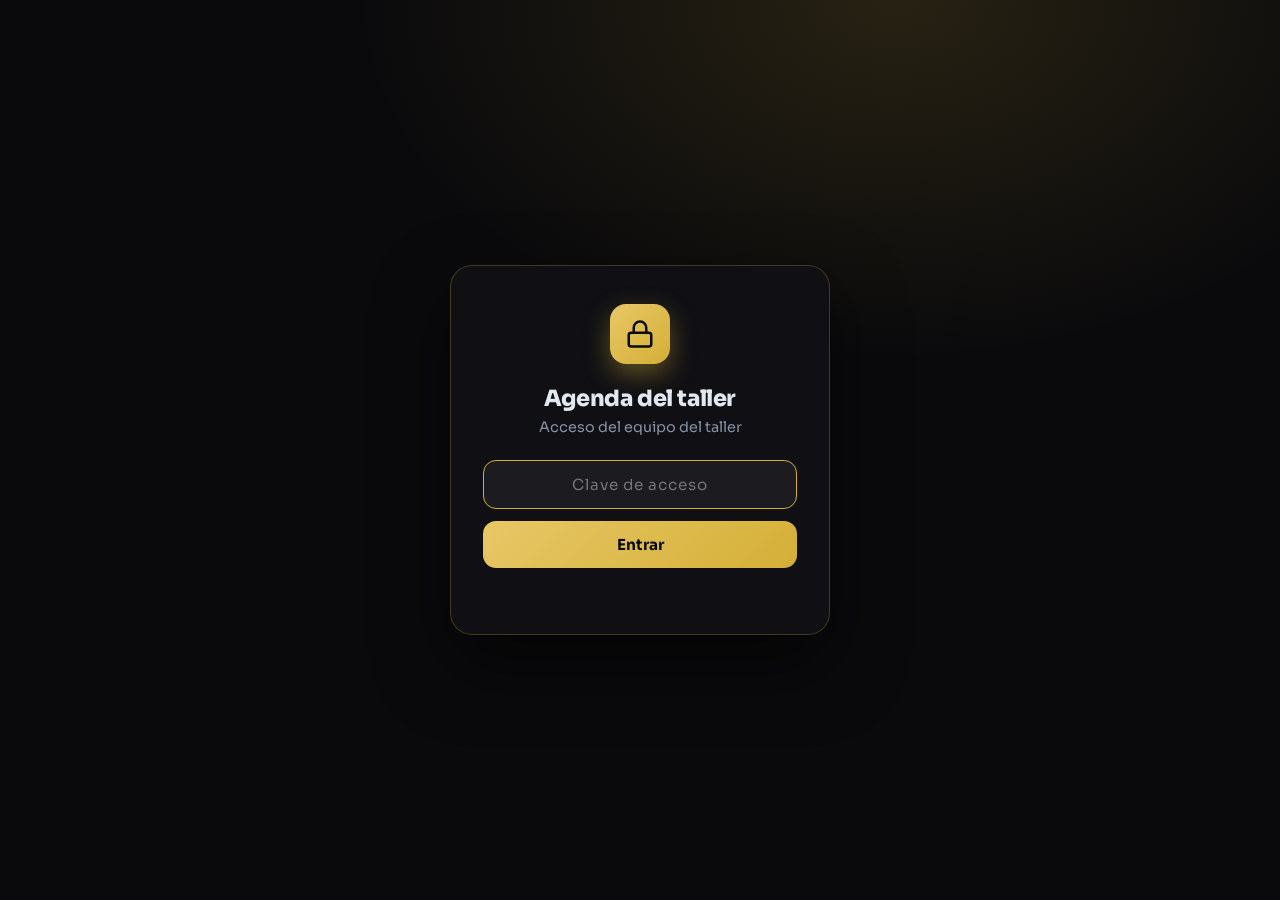
<file: agenda.html>
<!DOCTYPE html>
<html lang="es">
<head>
<meta charset="UTF-8">
<meta name="viewport" content="width=device-width,initial-scale=1">
<meta name="robots" content="noindex,nofollow">
<title>Agenda · Taller Ejemplo</title>
<link rel="preload" as="font" type="font/woff2" href="assets/fonts/sora-var-latin.woff2" crossorigin>
<style>
/* Sora auto-hospedada, la misma fuente variable que la web publica: un
   solo eje 400-800 y cero peticiones a Google Fonts. */
@font-face{font-family:'Sora';font-style:normal;font-weight:400 800;font-display:swap;src:url(assets/fonts/sora-var-latin.woff2) format('woff2');unicode-range:U+0000-00FF,U+0131,U+0152-0153,U+02BB-02BC,U+02C6,U+02DA,U+02DC,U+0304,U+0308,U+0329,U+2000-206F,U+20AC,U+2122,U+2191,U+2193,U+2212,U+2215,U+FEFF,U+FFFD}
@font-face{font-family:'Sora';font-style:normal;font-weight:400 800;font-display:swap;src:url(assets/fonts/sora-var-latin-ext.woff2) format('woff2');unicode-range:U+0100-02BA,U+02BD-02C5,U+02C7-02CC,U+02CE-02D7,U+02DD-02FF,U+0304,U+0308,U+0329,U+1D00-1DBF,U+1E00-1E9F,U+1EF2-1EFF,U+2020,U+20A0-20AB,U+20AD-20C0,U+2113,U+2C60-2C7F,U+A720-A7FF}
*{margin:0;padding:0;box-sizing:border-box}
:root{
  --primary:#d4af37;
  --primary-dark:#a8842a;
  --bg:#0a0a0c;
  --bg2:#101014;
  --panel:#151519;
  --card:#1b1b20;
  --border:rgba(148,163,184,.14);
  --border2:rgba(212,175,55,.26);
  --text:#e2e8f0;
  --muted:#8892a6;
  --muted2:#7c8aa3;
  --grad:linear-gradient(135deg,#e8c766 0%,#d4af37 100%);
  --agendada:#d4af37; --confirmada:#10b981; --completada:#94a3b8; --noshow:#ef4444; --cancelada:#475569;
}
html,body{height:100%}
body{font-family:'Sora',system-ui,-apple-system,Segoe UI,Roboto,sans-serif;background:radial-gradient(1200px 700px at 80% -10%,rgba(212,175,55,.10),transparent 60%),var(--bg);color:var(--text);-webkit-font-smoothing:antialiased;min-height:100vh}
button{font-family:inherit}

/* GATE */
#gate{position:fixed;inset:0;z-index:100;background:radial-gradient(900px 600px at 70% 0%,rgba(212,175,55,.14),transparent 60%),var(--bg);display:flex;align-items:center;justify-content:center;padding:24px}
#gate.hidden{display:none}
.gate-card{width:100%;max-width:380px;background:var(--bg2);border:1px solid var(--border2);border-radius:22px;padding:38px 32px;box-shadow:0 30px 70px rgba(0,0,0,.55);text-align:center}
.gate-ico{width:60px;height:60px;border-radius:16px;background:var(--grad);display:flex;align-items:center;justify-content:center;margin:0 auto 20px;box-shadow:0 10px 26px rgba(212,175,55,.4)}
.gate-ico svg{width:30px;height:30px;color:#0a0a0c}
.gate-card h1{font-size:1.4rem;font-weight:800;letter-spacing:-.4px;margin-bottom:6px}
.gate-card p{color:var(--muted);font-size:.9rem;margin-bottom:24px}
.gate-card input{width:100%;background:var(--card);border:1px solid var(--border2);color:var(--text);padding:14px 16px;border-radius:13px;font-size:.95rem;font-family:inherit;outline:none;margin-bottom:12px;text-align:center;letter-spacing:1px}
.gate-card input:focus{border-color:var(--primary)}
.gate-card button{width:100%;background:var(--grad);border:none;color:#0a0a0c;padding:14px;border-radius:13px;font-weight:700;font-size:.95rem;cursor:pointer;transition:opacity .2s}
.gate-card button:hover{opacity:.92}
.gate-err{color:#fca5a5;font-size:.82rem;height:18px;margin-top:10px}

/* TOPBAR */
.top{position:sticky;top:0;z-index:20;background:rgba(11,18,32,.82);backdrop-filter:blur(16px);border-bottom:1px solid var(--border2);padding:14px 26px}
.top-inner{max-width:1280px;margin:0 auto;display:flex;align-items:center;gap:20px;flex-wrap:wrap}
.brand{display:flex;align-items:center;gap:11px}
.brand .ico{width:38px;height:38px;border-radius:11px;background:var(--grad);display:flex;align-items:center;justify-content:center;box-shadow:0 8px 20px rgba(212,175,55,.38)}
.brand .ico svg{width:20px;height:20px;color:#0a0a0c}
.brand b{font-size:1.05rem;font-weight:800;letter-spacing:-.3px}
.brand span{display:block;font-size:.7rem;color:var(--muted);font-weight:600;letter-spacing:.5px;text-transform:uppercase}
.counters{display:flex;gap:10px;margin-left:auto}
.counter{background:var(--card);border:1px solid var(--border);border-radius:13px;padding:8px 16px;text-align:center;min-width:78px}
.counter b{display:block;font-size:1.25rem;font-weight:800;line-height:1;background:linear-gradient(135deg,#f0d97a,#d4af37);-webkit-background-clip:text;background-clip:text;-webkit-text-fill-color:transparent}
.counter span{font-size:.66rem;color:var(--muted);font-weight:600;text-transform:uppercase;letter-spacing:.5px}
.logout{background:rgba(148,163,184,.10);border:1px solid var(--border);color:var(--muted);padding:9px 14px;border-radius:11px;font-size:.8rem;font-weight:600;cursor:pointer;transition:all .2s}
.logout:hover{color:var(--text);border-color:var(--border2)}

/* WEEK NAV */
.weeknav{max-width:1280px;margin:0 auto;padding:20px 26px 6px;display:flex;align-items:center;justify-content:space-between;gap:14px;flex-wrap:wrap}
.weeknav .range{font-size:1.15rem;font-weight:700;letter-spacing:-.3px}
.weeknav .range small{display:block;font-size:.74rem;color:var(--muted);font-weight:500;letter-spacing:.4px;text-transform:uppercase;margin-top:2px}
.wbtns{display:flex;gap:8px}
.wbtn{background:var(--card);border:1px solid var(--border2);color:var(--text);padding:9px 15px;border-radius:11px;font-size:.85rem;font-weight:600;cursor:pointer;transition:all .18s;display:inline-flex;align-items:center;gap:6px}
.wbtn:hover{background:rgba(212,175,55,.14);border-color:var(--primary)}
.wbtn.now{background:var(--grad);border-color:transparent;color:#0a0a0c}
.wbtn svg{width:15px;height:15px}

/* CALENDAR */
.wrap{max-width:1280px;margin:0 auto;padding:16px 26px 60px}
.loading{text-align:center;color:var(--muted);padding:60px 0;font-size:.9rem}
.calhead{display:grid;grid-template-columns:64px repeat(6,1fr);gap:0;position:sticky;top:70px;z-index:10}
.dh{padding:12px 8px;text-align:center;border-bottom:1px solid var(--border2)}
.dh:first-child{border-bottom:none}
.dh b{font-size:.95rem;font-weight:700}
.dh span{display:block;font-size:.68rem;color:var(--muted);text-transform:uppercase;letter-spacing:.6px;margin-top:2px}
.dh.today b{color:#e8c766}
.dh.today{background:rgba(212,175,55,.08);border-radius:12px 12px 0 0}
.calgrid{display:grid;grid-template-columns:64px repeat(6,1fr);gap:0}
.gutter{position:relative}
.gutter .tl{position:absolute;right:8px;transform:translateY(-50%);font-size:.68rem;color:var(--muted2);font-weight:500;white-space:nowrap}
.daycol{position:relative;border-left:1px solid var(--border)}
.daycol.today{background:rgba(212,175,55,.045)}
.slotline{position:absolute;left:0;right:0;height:1px;background:var(--border)}
.slotline.hour{background:rgba(148,163,184,.18)}
.midday{position:absolute;left:0;right:0;display:flex;align-items:center;justify-content:center;font-size:.64rem;color:var(--muted2);letter-spacing:1px;text-transform:uppercase;background:repeating-linear-gradient(-45deg,rgba(148,163,184,.05),rgba(148,163,184,.05) 6px,transparent 6px,transparent 12px);border-top:1px dashed var(--border);border-bottom:1px dashed var(--border)}
.midday.gut{background:none;border:none}

/* CITA BLOCK */
.cita{position:absolute;left:4px;right:4px;border-radius:9px;padding:6px 8px;overflow:hidden;cursor:pointer;border-left:3px solid;transition:transform .12s,box-shadow .12s;z-index:2}
.cita:hover{transform:translateY(-1px);box-shadow:0 8px 20px rgba(0,0,0,.4);z-index:3}
.cita .ct{font-size:.72rem;font-weight:700;line-height:1.1}
.cita .cn{font-size:.78rem;font-weight:600;margin-top:1px;white-space:nowrap;overflow:hidden;text-overflow:ellipsis}
.cita .cs{font-size:.68rem;opacity:.85;white-space:nowrap;overflow:hidden;text-overflow:ellipsis}
.cita.cancelada{opacity:.5}
.cita.cancelada .cn{text-decoration:line-through}

/* LIST (móvil) */
.list{display:none;padding-top:6px}
.daygroup{margin-bottom:22px}
.daygroup h3{font-size:.92rem;font-weight:700;margin-bottom:10px;padding-bottom:8px;border-bottom:1px solid var(--border2)}
.daygroup h3.today{color:#e8c766}
.daygroup .empty{color:var(--muted2);font-size:.82rem;padding:4px 0}
.lrow{display:flex;align-items:center;gap:12px;background:var(--card);border:1px solid var(--border);border-left:3px solid;border-radius:12px;padding:11px 13px;margin-bottom:8px;cursor:pointer;transition:border-color .18s}
.lrow:hover{border-color:var(--border2)}
.lrow .lt{font-size:.9rem;font-weight:700;min-width:44px}
.lrow .li b{font-size:.88rem;font-weight:600;display:block}
.lrow .li span{font-size:.76rem;color:var(--muted)}
.lrow.cancelada{opacity:.55}
.lrow.cancelada b{text-decoration:line-through}

.pill{display:inline-block;font-size:.66rem;font-weight:700;padding:3px 9px;border-radius:20px;text-transform:uppercase;letter-spacing:.4px;margin-left:auto;white-space:nowrap}

/* PANEL */
.scrim{position:fixed;inset:0;background:rgba(0,0,0,.5);backdrop-filter:blur(3px);z-index:40;opacity:0;pointer-events:none;transition:opacity .25s}
.scrim.open{opacity:1;pointer-events:auto}
.panel{position:fixed;top:0;right:0;height:100%;width:380px;max-width:92vw;background:var(--bg2);border-left:1px solid var(--border2);z-index:50;transform:translateX(100%);transition:transform .28s cubic-bezier(.4,0,.2,1);display:flex;flex-direction:column;box-shadow:-20px 0 60px rgba(0,0,0,.5)}
.panel.open{transform:translateX(0)}
.panel-head{padding:20px 22px;border-bottom:1px solid var(--border);display:flex;align-items:flex-start;gap:12px}
.panel-head .ph-t{flex:1}
.panel-head h2{font-size:1.15rem;font-weight:700;letter-spacing:-.3px}
.panel-head .sub{font-size:.8rem;color:var(--muted);margin-top:3px}
.panel-close{background:rgba(148,163,184,.12);border:none;color:var(--muted);width:32px;height:32px;border-radius:50%;cursor:pointer;font-size:1.2rem;line-height:1;flex-shrink:0}
.panel-close:hover{color:var(--text)}
.panel-body{flex:1;overflow-y:auto;padding:22px}
.field{margin-bottom:16px}
.field label{display:block;font-size:.68rem;color:var(--muted2);text-transform:uppercase;letter-spacing:.6px;font-weight:600;margin-bottom:4px}
.field div{font-size:.95rem;font-weight:500}
.field a{color:#e8c766;text-decoration:none}
.acts{display:grid;grid-template-columns:1fr 1fr;gap:9px;margin-top:22px}
.act{border:1px solid var(--border2);background:var(--card);color:var(--text);padding:12px;border-radius:12px;font-size:.86rem;font-weight:600;cursor:pointer;transition:all .18s}
.act:hover{transform:translateY(-1px)}
.act.confirm:hover{background:rgba(16,185,129,.16);border-color:var(--confirmada);color:#6ee7b7}
.act.done:hover{background:rgba(148,163,184,.16);border-color:var(--completada)}
.act.noshow:hover{background:rgba(239,68,68,.14);border-color:var(--noshow);color:#fca5a5}
.act.cancel:hover{background:rgba(239,68,68,.10);border-color:var(--noshow);color:#fca5a5}
.act.resena{display:block;width:100%;margin-top:14px;text-align:center;text-decoration:none;font-family:inherit}
.act.resena:not(:disabled):hover{background:rgba(16,185,129,.16);border-color:var(--confirmada);color:#6ee7b7}
.resena-aviso{font-size:.76rem;color:var(--muted);margin-top:6px}
.resena-copiar{display:block;margin:6px auto 0;background:none;border:none;padding:2px 4px;color:var(--primary);font-size:.76rem;font-family:inherit;text-decoration:underline;cursor:pointer}
.fase-box{margin:4px 0 18px;padding:14px;border:1px solid var(--border2);border-radius:12px;background:rgba(255,255,255,.02)}
.fase-box>label{display:block;font-size:.68rem;color:var(--muted2);text-transform:uppercase;letter-spacing:.6px;font-weight:600;margin-bottom:9px}
.fase-steps{display:grid;grid-template-columns:repeat(3,1fr);gap:7px}
.fase-btn{border:1px solid var(--border2);background:var(--card);color:var(--muted);padding:10px 4px;border-radius:10px;font-size:.78rem;font-weight:600;cursor:pointer;font-family:inherit;transition:all .18s}
.fase-btn:hover{color:var(--text);border-color:var(--primary)}
.fase-btn.on{background:rgba(212,175,55,.16);border-color:var(--primary);color:#e8c766}
.fase-btn.on.fin{background:rgba(16,185,129,.16);border-color:var(--confirmada);color:#6ee7b7}
.fase-meta{font-size:.74rem;color:var(--muted);margin-top:8px}
.fase-quitar{background:none;border:none;color:var(--primary);font-size:.74rem;font-family:inherit;text-decoration:underline;cursor:pointer;padding:0;margin-left:6px}
.act.listo{display:block;width:100%;margin-top:12px;text-align:center;text-decoration:none;font-family:inherit}
.act.listo:hover{background:rgba(16,185,129,.16);border-color:var(--confirmada);color:#6ee7b7}
.fase-tag{display:inline-block;font-size:.62rem;font-weight:700;padding:1px 6px;border-radius:6px;background:rgba(212,175,55,.16);color:#e8c766;margin-left:4px;vertical-align:middle}
.fase-tag.fin{background:rgba(16,185,129,.16);color:#6ee7b7}
.act.repro{grid-column:1/3}
.act.repro:hover{background:rgba(212,175,55,.14);border-color:var(--primary);color:#e8c766}
.act:disabled{opacity:.4;cursor:default;transform:none}
.repro-box{margin-top:18px;border-top:1px solid var(--border);padding-top:18px}
.repro-box .rt{font-size:.82rem;color:var(--muted);margin-bottom:10px}
.rchips{display:flex;flex-wrap:wrap;gap:8px}
.rchip{background:rgba(212,175,55,.10);border:1px solid var(--border2);color:#e8c766;padding:9px 13px;border-radius:11px;font-size:.82rem;font-weight:600;cursor:pointer;transition:all .15s}
.rchip:hover{background:var(--primary);color:#0a0a0c;border-color:var(--primary)}
.rdate{background:var(--card);border:1px solid var(--border2);color:var(--text);padding:9px 13px;border-radius:11px;font-size:.82rem;font-family:inherit;cursor:pointer;color-scheme:dark}

/* OBSERVACIONES */
.notas-box{margin-top:20px}
.notas-box>label{display:block;font-size:.68rem;color:var(--muted2);text-transform:uppercase;letter-spacing:.6px;font-weight:600;margin-bottom:6px}
.notas-box textarea{width:100%;min-height:88px;resize:vertical;background:var(--card);border:1px solid var(--border2);color:var(--text);border-radius:12px;padding:11px 13px;font-family:inherit;font-size:.88rem;line-height:1.5;outline:none;transition:border-color .18s}
.notas-box textarea:focus{border-color:var(--primary)}
.notas-box textarea::placeholder{color:var(--muted2)}
.notas-foot{display:flex;align-items:center;justify-content:space-between;gap:12px;margin-top:9px}
.notas-count{font-size:.72rem;color:var(--muted2);font-variant-numeric:tabular-nums}
.notas-count.over{color:#fca5a5}
.btn-notas{background:var(--grad);border:none;color:#0a0a0c;padding:9px 18px;border-radius:11px;font-size:.84rem;font-weight:700;cursor:pointer;font-family:inherit;transition:opacity .2s}
.btn-notas:hover{opacity:.92}
.btn-notas:disabled{opacity:.5;cursor:default}
.note-ico{margin-left:5px;font-size:.72rem;opacity:.95;cursor:default}

/* TOAST */
#toast{position:fixed;bottom:24px;left:50%;transform:translate(-50%,20px);background:var(--panel);border:1px solid var(--border2);color:var(--text);padding:13px 22px;border-radius:13px;font-size:.88rem;font-weight:600;z-index:80;opacity:0;pointer-events:none;transition:all .25s;box-shadow:0 16px 40px rgba(0,0,0,.5)}
#toast.show{opacity:1;transform:translate(-50%,0)}
#toast.ok{border-color:var(--confirmada)}
#toast.err{border-color:var(--noshow)}

/* TABS */
.tabs{display:flex;gap:4px;background:var(--card);border:1px solid var(--border);border-radius:12px;padding:4px}
.tab{background:none;border:none;color:var(--muted);padding:8px 16px;border-radius:9px;font-size:.86rem;font-weight:600;cursor:pointer;transition:all .18s}
.tab:hover{color:var(--text)}
.tab.active{background:var(--grad);color:#0a0a0c}
.pName.link{cursor:pointer;text-decoration:underline;text-decoration-color:rgba(212,175,55,.4);text-underline-offset:3px}
.pName.link:hover{color:#e8c766}

/* PANES (perfil / clientes) */
.pane{max-width:820px;margin:0 auto;padding:22px 26px 60px}
.pane-h{font-size:1.4rem;font-weight:800;letter-spacing:-.4px;margin-bottom:18px}
.pane-top{display:flex;align-items:center;justify-content:space-between;gap:14px;margin-bottom:16px;flex-wrap:wrap}
.pane-top .pane-h{margin-bottom:0}
.back{background:none;border:none;color:var(--muted);font-size:.86rem;font-weight:600;cursor:pointer;padding:0;margin-bottom:12px}
.back:hover{color:#e8c766}

/* FORMS */
.form{background:var(--bg2);border:1px solid var(--border);border-radius:16px;padding:22px}
.fld{margin-bottom:16px}
.fld:last-child{margin-bottom:0}
.fld>label{display:block;font-size:.7rem;color:var(--muted2);text-transform:uppercase;letter-spacing:.6px;font-weight:600;margin-bottom:6px}
.inp{width:100%;background:var(--card);border:1px solid var(--border2);color:var(--text);border-radius:11px;padding:11px 13px;font-family:inherit;font-size:.9rem;outline:none;transition:border-color .18s}
.inp:focus{border-color:var(--primary)}
.inp::placeholder{color:var(--muted2)}
textarea.ta{min-height:90px;resize:vertical;line-height:1.5}
.saveline{display:flex;align-items:center;justify-content:space-between;gap:14px;margin-top:6px;flex-wrap:wrap}
.upd{font-size:.74rem;color:var(--muted2)}
.form-err{color:#fca5a5;font-size:.82rem;min-height:16px;margin:4px 0}
.btn-prim{background:var(--grad);border:none;color:#0a0a0c;padding:11px 20px;border-radius:11px;font-size:.86rem;font-weight:700;cursor:pointer;font-family:inherit;transition:opacity .2s}
.btn-prim:hover{opacity:.92}
.btn-prim:disabled{opacity:.5;cursor:default}
.btn-prim.wide{width:100%;margin-top:6px;padding:13px}
.help-box{background:rgba(212,175,55,.06);border:1px solid var(--border2);border-radius:14px;padding:18px 20px;margin-top:20px;font-size:.86rem;line-height:1.6;color:var(--muted)}
.help-box b{color:var(--text)}
.help-box ol{margin:8px 0 0;padding-left:20px}
.help-box li{margin-bottom:6px}
.help-box code{background:var(--card);border:1px solid var(--border);border-radius:6px;padding:2px 7px;font-size:.82rem;color:#e8c766}

/* PACIENTES */
.search{width:100%;background:var(--card);border:1px solid var(--border2);color:var(--text);border-radius:12px;padding:12px 15px;font-family:inherit;font-size:.9rem;outline:none;margin-bottom:16px}
.search:focus{border-color:var(--primary)}
.pac-list{display:flex;flex-direction:column;gap:10px}
.pac-card{display:flex;align-items:center;gap:18px;background:var(--bg2);border:1px solid var(--border);border-radius:14px;padding:15px 18px;cursor:pointer;transition:border-color .18s,transform .12s}
.pac-card:hover{border-color:var(--border2);transform:translateY(-1px)}
.pac-main{flex:1;min-width:0}
.pac-main b{display:block;font-size:.98rem;font-weight:700;white-space:nowrap;overflow:hidden;text-overflow:ellipsis}
.pac-main span{font-size:.82rem;color:var(--muted)}
.pac-stat{text-align:center;min-width:56px}
.pac-stat b{display:block;font-size:1rem;font-weight:800;color:#e8c766}
.pac-stat span{font-size:.66rem;color:var(--muted2);text-transform:uppercase;letter-spacing:.4px}
.ver-ficha{background:rgba(212,175,55,.10);border:1px solid var(--border2);color:#e8c766;padding:9px 14px;border-radius:10px;font-size:.8rem;font-weight:600;cursor:pointer;white-space:nowrap;font-family:inherit;transition:all .15s}
.pac-card:hover .ver-ficha{background:var(--primary);color:#0a0a0c;border-color:var(--primary)}
.pac-empty{color:var(--muted2);font-size:.88rem;text-align:center;padding:34px 0}

/* HISTORIAL */
.ficha-form{margin-bottom:26px}
.hist-h{font-size:1.05rem;font-weight:700;margin-bottom:14px}
.hist{display:flex;flex-direction:column;gap:10px}
.hist-row{background:var(--bg2);border:1px solid var(--border);border-left:3px solid;border-radius:12px;padding:13px 15px}
.hist-top{display:flex;align-items:center;justify-content:space-between;gap:10px;margin-bottom:5px}
.hist-when{font-size:.88rem;font-weight:700}
.hist-mid{font-size:.82rem;color:var(--muted)}
.hist-nota{font-size:.82rem;color:var(--text);background:var(--card);border-radius:9px;padding:8px 11px;margin-top:8px;line-height:1.5}


/* ALTA MANUAL · IMPORTAR · VEHÍCULO */
.wacts{display:flex;gap:8px;margin-left:auto}
.modal.tall .modal-body{max-height:calc(100dvh - 110px);overflow-y:auto}
.fld-hint{font-size:.8rem;color:var(--muted)}
.fld-hint b{color:var(--text)}
.csv-res{font-size:1.05rem;font-weight:700;margin-bottom:10px}
.csv-errs{max-height:220px;overflow-y:auto;border:1px solid var(--border);border-radius:11px;padding:10px 13px;font-size:.82rem;line-height:1.6;color:#fca5a5}
.csv-errs b{color:var(--text)}
.fld-2{display:grid;grid-template-columns:1fr 1fr;gap:12px}
.modal select.inp,.modal input.inp{color-scheme:dark}
.inp.mat{text-transform:uppercase;letter-spacing:1.5px;font-weight:700}
.matricula{display:inline-block;font-weight:800;letter-spacing:1.5px;font-size:.82rem;padding:2px 9px;border-radius:6px;background:#f5f5f0;color:#111;border:2px solid #111}
.cita .cv{font-size:.64rem;opacity:.8;white-space:nowrap;overflow:hidden;text-overflow:ellipsis;letter-spacing:.6px}
.vehline{display:flex;align-items:center;gap:8px;flex-wrap:wrap}
.vehedit{margin-top:10px}
.vehedit .fld-2{margin-bottom:10px}
.srvlink{color:var(--primary);cursor:pointer;background:none;border:none;font:inherit;font-size:.8rem;padding:0;text-decoration:underline}

/* MODAL */
.modal-scrim{position:fixed;inset:0;background:rgba(0,0,0,.55);backdrop-filter:blur(3px);z-index:60;display:flex;align-items:center;justify-content:center;padding:20px;animation:mfade .2s ease}
@keyframes mfade{from{opacity:0}to{opacity:1}}
.modal{width:100%;max-width:420px;background:var(--bg2);border:1px solid var(--border2);border-radius:18px;box-shadow:0 30px 70px rgba(0,0,0,.55);overflow:hidden}
.modal-head{display:flex;align-items:center;justify-content:space-between;padding:18px 20px;border-bottom:1px solid var(--border)}
.modal-head h3{font-size:1.1rem;font-weight:700}
.modal-body{padding:20px}

/* ===== SERVICIOS ===== */
.srv-table{display:flex;flex-direction:column;gap:12px}
.srv-row{background:var(--bg2);border:1px solid var(--border);border-radius:14px;padding:15px 18px;display:flex;flex-wrap:wrap;align-items:center;gap:14px 22px;transition:border-color .18s,box-shadow .18s}
.srv-row.dirty{border-color:var(--border2);box-shadow:0 0 0 1px var(--border2)}
.srv-name{flex:1 1 150px;font-size:1rem;font-weight:700;min-width:0}
.srv-fld{display:flex;flex-direction:column;gap:5px}
.srv-fld>label{font-size:.64rem;color:var(--muted2);text-transform:uppercase;letter-spacing:.6px;font-weight:600}
.srv-inp{width:70px;background:var(--card);border:1px solid var(--border2);color:var(--text);border-radius:10px;padding:8px 10px;font-family:inherit;font-size:.9rem;text-align:center;outline:none;font-variant-numeric:tabular-nums}
.srv-inp:focus{border-color:var(--primary)}
.srv-inp::-webkit-outer-spin-button,.srv-inp::-webkit-inner-spin-button{-webkit-appearance:none;margin:0}
.srv-inp[type=number]{-moz-appearance:textfield}
.price-grp{display:inline-flex;align-items:center;gap:6px}
.price-grp .srv-inp{width:82px}
.step{width:30px;height:30px;border-radius:9px;border:1px solid var(--border2);background:var(--card);color:var(--text);font-size:1.15rem;font-weight:700;cursor:pointer;line-height:1;flex-shrink:0;transition:all .15s}
.step:hover{background:rgba(212,175,55,.14);border-color:var(--primary);color:#e8c766}
.sw{position:relative;display:inline-flex;width:46px;height:26px;cursor:pointer;flex-shrink:0}
.sw input{position:absolute;opacity:0;width:100%;height:100%;margin:0;cursor:pointer;z-index:2}
.sw .track{position:absolute;inset:0;background:var(--card);border:1px solid var(--border2);border-radius:20px;transition:.2s}
.sw .track::after{content:'';position:absolute;top:3px;left:3px;width:18px;height:18px;border-radius:50%;background:var(--muted);transition:.2s}
.sw input:checked~.track{background:rgba(16,185,129,.22);border-color:var(--confirmada)}
.sw input:checked~.track::after{transform:translateX(20px);background:#34d399}
.srv-upd{font-size:.72rem;color:var(--muted2);flex:1 1 90px;text-align:right;min-width:80px}
.srv-save{background:var(--grad);border:none;color:#0a0a0c;padding:9px 16px;border-radius:10px;font-size:.82rem;font-weight:700;cursor:pointer;font-family:inherit;transition:opacity .2s;display:none}
.srv-save:hover{opacity:.92}
.srv-save:disabled{opacity:.5;cursor:default}
.srv-row.dirty .srv-save{display:inline-block}
.srv-err{flex-basis:100%;color:#fca5a5;font-size:.8rem;margin:0}
.srv-note{background:rgba(212,175,55,.06);border:1px solid var(--border2);border-radius:12px;padding:13px 16px;margin-top:16px;font-size:.82rem;line-height:1.55;color:var(--muted)}

/* ===== ESTADÍSTICAS ===== */
.stat-seg{display:inline-flex;gap:4px;background:var(--card);border:1px solid var(--border);border-radius:12px;padding:4px;flex-wrap:wrap;margin-bottom:6px}
.seg-btn{background:none;border:none;color:var(--muted);padding:8px 14px;border-radius:9px;font-size:.83rem;font-weight:600;cursor:pointer;font-family:inherit;transition:.18s}
.seg-btn:hover{color:var(--text)}
.seg-btn.active{background:var(--grad);color:#0a0a0c}
.kpis{display:grid;grid-template-columns:repeat(auto-fit,minmax(150px,1fr));gap:14px;margin:22px 0 24px}
.kpi{background:var(--bg2);border:1px solid var(--border);border-radius:16px;padding:17px 19px}
.kpi b{display:block;font-size:1.8rem;font-weight:800;line-height:1.05;background:linear-gradient(135deg,#f0d97a,#d4af37);-webkit-background-clip:text;background-clip:text;-webkit-text-fill-color:transparent;font-variant-numeric:tabular-nums;letter-spacing:-.5px}
.kpi>span{display:block;font-size:.7rem;color:var(--muted);text-transform:uppercase;letter-spacing:.5px;font-weight:600;margin-top:7px}
.kpi small{display:block;font-size:.72rem;color:var(--muted2);margin-top:4px}
.stat-card{background:var(--bg2);border:1px solid var(--border);border-radius:16px;padding:20px 22px;margin-bottom:18px}
.stat-card h3{font-size:1rem;font-weight:700;margin-bottom:4px}
.stat-card .sc-sub{font-size:.76rem;color:var(--muted2);margin-bottom:16px}
.stat-empty{color:var(--muted2);font-size:.86rem;padding:26px 0;text-align:center}
/* barras por servicio (horizontales) */
.tbar{margin-bottom:14px}
.tbar:last-child{margin-bottom:0}
.tbar-top{display:flex;justify-content:space-between;align-items:baseline;gap:10px;font-size:.85rem;margin-bottom:5px}
.tbar-name{font-weight:600;white-space:nowrap;overflow:hidden;text-overflow:ellipsis}
.tbar-val{color:var(--muted);white-space:nowrap;font-variant-numeric:tabular-nums;flex-shrink:0}
.tbar-val b{color:#e8c766;font-weight:700}
.tbar-val i{color:var(--muted2);font-style:normal}
.tbar-track{height:12px;background:var(--card);border-radius:8px;overflow:hidden}
.tbar-fill{height:100%;background:linear-gradient(90deg,#d4af37,#f0d97a);border-radius:8px;min-width:2px;transition:width .5s cubic-bezier(.4,0,.2,1)}
/* histograma de franjas (columnas verticales) */
.st-hist{display:flex;align-items:flex-end;gap:3px;height:168px;overflow-x:auto;padding-bottom:2px}
.hcol{flex:1 0 15px;display:flex;flex-direction:column;align-items:center;justify-content:flex-end;height:100%}
.hcol .hn{font-size:.62rem;color:var(--muted);margin-bottom:3px;font-variant-numeric:tabular-nums;height:12px}
.hcol .hbar{width:100%;max-width:24px;background:linear-gradient(180deg,#e8c766,#a8842a);border-radius:5px 5px 0 0;min-height:2px}
.hcol.hot .hbar{background:linear-gradient(180deg,#f0d97a,#d4af37)}
.hcol .hl{font-size:.58rem;color:var(--muted2);margin-top:6px;white-space:nowrap;height:10px}
/* clientes */
.pat-split{display:grid;grid-template-columns:1fr 1fr;gap:18px}
.nr-bar{height:18px;border-radius:9px;overflow:hidden;display:flex;margin:14px 0 12px;background:var(--card)}
.nr-new{background:#f0d97a}
.nr-rec{background:#d4af37}
.nr-legend{display:flex;gap:20px;font-size:.83rem;flex-wrap:wrap}
.nr-legend b{color:var(--text)}
.nr-legend i{display:inline-block;width:10px;height:10px;border-radius:3px;margin-right:7px;vertical-align:middle}
.top5{display:flex;flex-direction:column;gap:10px}
.top-row{display:flex;align-items:center;gap:12px;font-size:.88rem}
.top-rank{width:23px;height:23px;border-radius:7px;background:var(--card);border:1px solid var(--border);display:flex;align-items:center;justify-content:center;font-size:.72rem;font-weight:800;color:#e8c766;flex-shrink:0}
.top-name{font-weight:600;cursor:pointer;text-decoration:underline;text-decoration-color:rgba(125,211,252,.35);text-underline-offset:3px;white-space:nowrap;overflow:hidden;text-overflow:ellipsis}
.top-name:hover{color:#e8c766}
.top-n{margin-left:auto;color:var(--muted);font-size:.8rem;white-space:nowrap;flex-shrink:0}

@media(max-width:820px){
  .counters{order:3;width:100%;margin-left:0;justify-content:flex-start}
}
@media(max-width:600px){
  .wbtns,.wacts{flex:1 1 100%;margin-left:0}
  .wbtns .wbtn,.wacts>*{flex:1;justify-content:center}
  .top{padding:12px 16px}
  .weeknav{padding:16px 16px 4px}
  .weeknav .range{font-size:1.02rem}
  .wrap{padding:12px 16px 60px}
  .calhead,.calgrid{display:none}
  .list{display:block}
  .wbtn span{display:none}
  .wbtn{padding:9px 12px}
  .panel{width:100%;max-width:100%}
  .pane{padding:18px 16px 60px}
  .tabs{order:2}
  .pac-card{gap:12px;padding:13px 14px}
  .pac-stat{min-width:42px}
  .pac-stat b{font-size:.92rem}
  .ver-ficha{display:none}
  .srv-row{gap:12px 18px}
  .srv-name{flex:1 1 100%}
  .srv-upd{flex:1 1 100%;text-align:left}
  .kpis{grid-template-columns:1fr 1fr;gap:11px}
  .kpi{padding:14px 15px}
  .kpi b{font-size:1.5rem}
  .pat-split{grid-template-columns:1fr}
  .st-hist{height:150px}
  .hcol{flex:1 0 13px}
}
</style>
</head>
<body>

<!-- LOGIN -->
<div id="gate">
  <div class="gate-card">
    <div class="gate-ico">
      <svg viewBox="0 0 24 24" fill="none" stroke="currentColor" stroke-width="2" stroke-linecap="round" stroke-linejoin="round"><rect x="3" y="11" width="18" height="11" rx="2"/><path d="M7 11V7a5 5 0 0110 0v4"/></svg>
    </div>
    <h1>Agenda del taller</h1>
    <p>Acceso del equipo del taller</p>
    <input id="gate-in" type="password" placeholder="Clave de acceso" autocomplete="off" onkeydown="if(event.key==='Enter')doLogin()">
    <button onclick="doLogin()">Entrar</button>
    <div class="gate-err" id="gate-err"></div>
  </div>
</div>

<!-- APP -->
<div id="app" style="display:none">
  <div class="top">
    <div class="top-inner">
      <div class="brand">
        <div class="ico"><svg viewBox="0 0 24 24" fill="none" stroke="currentColor" stroke-width="2" stroke-linecap="round" stroke-linejoin="round"><path d="M14.7 6.3a1 1 0 0 0 0 1.4l1.6 1.6a1 1 0 0 0 1.4 0l3.77-3.77a6 6 0 0 1-7.94 7.94l-6.91 6.91a2.12 2.12 0 0 1-3-3l6.91-6.91a6 6 0 0 1 7.94-7.94l-3.76 3.76z"/></svg></div>
        <div><b>Taller Ejemplo</b><span>Agenda del taller</span></div>
      </div>
      <nav class="tabs">
        <button class="tab active" id="tab-agenda" onclick="showView('agenda')">Agenda</button>
        <button class="tab" id="tab-clientes" onclick="showView('clientes')">Clientes</button>
        <button class="tab" id="tab-servicios" onclick="showView('servicios')">Servicios</button>
        <button class="tab" id="tab-estadisticas" onclick="showView('estadisticas')">Estadísticas</button>
        <button class="tab" id="tab-perfil" onclick="showView('perfil')">Perfil</button>
      </nav>
      <div class="counters" id="counters">
        <div class="counter"><b id="cHoy">0</b><span>Hoy</span></div>
        <div class="counter"><b id="cSem">0</b><span>Semana</span></div>
      </div>
      <button class="logout" onclick="logout()">Salir</button>
    </div>
  </div>

  <div id="view-agenda">
    <div class="weeknav">
      <div class="range"><span id="rangeMain">—</span><small id="rangeSub">Semana</small></div>
      <div class="wbtns">
        <button class="wbtn" onclick="shiftWeek(-1)"><svg viewBox="0 0 24 24" fill="none" stroke="currentColor" stroke-width="2.4" stroke-linecap="round" stroke-linejoin="round"><path d="M15 18l-6-6 6-6"/></svg><span>Anterior</span></button>
        <button class="wbtn now" onclick="thisWeek()">Esta semana</button>
        <button class="wbtn" onclick="shiftWeek(1)"><span>Siguiente</span><svg viewBox="0 0 24 24" fill="none" stroke="currentColor" stroke-width="2.4" stroke-linecap="round" stroke-linejoin="round"><path d="M9 18l6-6-6-6"/></svg></button>
      </div>
      <div class="wacts">
        <button class="wbtn" onclick="openImportarCSV()">Importar CSV</button>
        <button class="btn-prim" onclick="openNuevaCita()">+ Añadir cita</button>
      </div>
    </div>

    <div class="wrap">
      <div class="calhead" id="calhead"></div>
      <div class="calgrid" id="calgrid"></div>
      <div class="list" id="list"></div>
      <div class="loading" id="loading" style="display:none">Cargando agenda…</div>
    </div>
  </div>

  <div id="view-clientes" style="display:none"></div>
  <div id="view-servicios" style="display:none"></div>
  <div id="view-estadisticas" style="display:none"></div>
  <div id="view-perfil" style="display:none"></div>
</div>

<div id="modalHost"></div>

<!-- PANEL -->
<div class="scrim" id="scrim" onclick="closePanel()"></div>
<aside class="panel" id="panel" aria-label="Detalle de cita">
  <div class="panel-head">
    <div class="ph-t">
      <h2 class="pName" id="pName">—</h2>
      <div class="sub" id="pWhen">—</div>
    </div>
    <button class="panel-close" onclick="closePanel()" aria-label="Cerrar">×</button>
  </div>
  <div class="panel-body" id="panelBody"></div>
</aside>

<div id="toast"></div>

<script>
// ===== CONFIG =====
var EDGE_URL = 'https://mlaqtniujnvfxcvcourm.supabase.co/functions/v1/talleres-cita';
var CLAVE = 'Taller';
var DOW  = ['Dom','Lun','Mar','Mié','Jue','Vie','Sáb'];
var DOWL = ['domingo','lunes','martes','miércoles','jueves','viernes','sábado'];
var MES  = ['ene','feb','mar','abr','may','jun','jul','ago','sep','oct','nov','dic'];
var ESTADOS = {
  agendada:{label:'Agendada', c:'#d4af37'},
  confirmada:{label:'Confirmada', c:'#10b981'},
  completada:{label:'Completada', c:'#94a3b8'},
  no_show:{label:'No show', c:'#ef4444'},
  cancelada:{label:'Cancelada', c:'#475569'}
};
function estadoInfo(e){ return ESTADOS[e] || ESTADOS.agendada; }

// franjas horarias (min desde medianoche)
var M_START=480, M_END=840, T_START=960, T_END=1140;  // 08:00-14:00 · 16:00-19:00
var PPM=46/30;        // px por minuto (fila 30min = 46px)
var SEP=36;           // banda separadora del mediodía
var M_H=(M_END-M_START)*PPM, T_H=(T_END-T_START)*PPM, TOTAL_H=M_H+SEP+T_H;

// ===== STATE =====
var currentMonday, citas=[], current=null;
var activeView='agenda', configCache=null, clientesCache=[], fichaActual=null, searchTimer=null;

// ===== DATE HELPERS =====
function pad(n){ return (n<10?'0':'')+n; }
function madridToday(){
  var s=new Intl.DateTimeFormat('en-CA',{timeZone:'Europe/Madrid',year:'numeric',month:'2-digit',day:'2-digit'}).format(new Date());
  var p=s.split('-'); return {y:+p[0],m:+p[1],d:+p[2]};
}
function civilToUTC(c){ return Date.UTC(c.y,c.m-1,c.d); }
function fromUTC(ms){ var d=new Date(ms); return {y:d.getUTCFullYear(),m:d.getUTCMonth()+1,d:d.getUTCDate()}; }
function isoOf(c){ return c.y+'-'+pad(c.m)+'-'+pad(c.d); }
function dowOf(c){ return new Date(civilToUTC(c)).getUTCDay(); }
function addDays(c,n){ return fromUTC(civilToUTC(c)+n*86400000); }
function mondayOf(c){ var off=(dowOf(c)+6)%7; return fromUTC(civilToUTC(c)-off*86400000); }
function madridOffset(dateObj){
  try{
    var s=new Intl.DateTimeFormat('en-US',{timeZone:'Europe/Madrid',timeZoneName:'longOffset'}).format(dateObj);
    var m=s.match(/GMT([+-]\d{2}:\d{2})/); if(m) return m[1];
    var m2=s.match(/GMT([+-])(\d{1,2})/); if(m2) return m2[1]+pad(+m2[2])+':00';
  }catch(e){}
  return '+01:00';
}
function weekRange(monday){
  var next=addDays(monday,7);
  var offA=madridOffset(new Date(isoOf(monday)+'T12:00:00Z'));
  var offB=madridOffset(new Date(isoOf(next)+'T12:00:00Z'));
  return { desde: isoOf(monday)+'T00:00:00'+offA, hasta: isoOf(next)+'T00:00:00'+offB };
}
function nextBusinessDays(n){
  var out=[], ms=civilToUTC(madridToday()), guard=0;
  while(out.length<n && guard<20){
    var cc=fromUTC(ms), w=dowOf(cc);
    if(w>=1&&w<=6) out.push({iso:isoOf(cc), label:DOW[w]+' '+cc.d+' '+MES[cc.m-1]});
    ms+=86400000; guard++;
  }
  return out;
}
function minToStr(m){ return pad(Math.floor(m/60))+':'+pad(m%60); }
function minutesToY(m){
  if(m<=M_END) return (m-M_START)*PPM;
  return M_H+SEP+(m-T_START)*PPM;
}
// El backend devuelve cita_at en UTC (agenda) o con offset de Madrid (huecos).
// Convertimos el instante absoluto a hora de pared de Madrid (fecha + HH:MM).
function madridParts(isoStr){
  var d=new Date(isoStr);
  var parts=new Intl.DateTimeFormat('en-CA',{timeZone:'Europe/Madrid',year:'numeric',month:'2-digit',day:'2-digit',hour:'2-digit',minute:'2-digit',hour12:false}).formatToParts(d);
  var o={}; parts.forEach(function(p){ o[p.type]=p.value; });
  var hh=(o.hour==='24')?'00':o.hour;
  return { date:o.year+'-'+o.month+'-'+o.day, hm:hh+':'+o.minute, min:(+hh)*60+(+o.minute) };
}
function citaMinutes(c){ return c._md.min; }

// ===== NET =====
async function taller(payload){
  try{
    var r=await fetch(EDGE_URL,{method:'POST',headers:{'Content-Type':'application/json'},body:JSON.stringify(payload)});
    return await r.json();
  }catch(e){ return {ok:false,_neterr:true}; }
}
function toast(msg, kind){
  var t=document.getElementById('toast');
  t.textContent=msg; t.className='show '+(kind||'');
  clearTimeout(t._t); t._t=setTimeout(function(){ t.className=''; }, 2600);
}

// ===== AUTH =====
function doLogin(){
  var v=document.getElementById('gate-in').value.trim();
  if(v===CLAVE){
    try{ sessionStorage.setItem('taller_auth','1'); }catch(e){}
    enter();
  } else {
    document.getElementById('gate-err').textContent='Clave incorrecta';
  }
}
function logout(){
  try{ sessionStorage.removeItem('taller_auth'); }catch(e){}
  location.reload();
}
function enter(){
  document.getElementById('gate').classList.add('hidden');
  document.getElementById('app').style.display='block';
  currentMonday=mondayOf(madridToday());
  loadWeek();
}

// ===== LOAD & RENDER =====
async function loadWeek(){
  document.getElementById('loading').style.display='block';
  var r=weekRange(currentMonday);
  var res=await taller({action:'agenda', desde:r.desde, hasta:r.hasta});
  document.getElementById('loading').style.display='none';
  if(res._neterr){ toast('No se pudo conectar con la agenda','err'); citas=[]; }
  else { citas=(res&&res.citas)||[]; }
  citas.forEach(function(c){ c._md=madridParts(c.cita_at); });
  render();
}
function render(){
  var mon=currentMonday, fin=addDays(mon,5);
  var days=[]; for(var i=0;i<6;i++) days.push(addDays(mon,i));
  var todayIso=isoOf(madridToday());

  // rango + contadores
  document.getElementById('rangeMain').textContent = mon.d+' '+MES[mon.m-1]+' – '+fin.d+' '+MES[fin.m-1]+' '+fin.y;
  document.getElementById('rangeSub').textContent = 'Semana del taller · L a S';
  var activas=citas.filter(function(c){ return c.estado!=='cancelada'; });
  document.getElementById('cSem').textContent = activas.length;
  document.getElementById('cHoy').textContent = activas.filter(function(c){ return c._md.date===todayIso; }).length;

  renderHead(days, todayIso);
  renderGrid(days, todayIso);
  renderList(days, todayIso);
}
function renderHead(days, todayIso){
  var h=document.getElementById('calhead');
  h.innerHTML='<div class="dh"></div>';
  days.forEach(function(c){
    var t=isoOf(c)===todayIso;
    h.innerHTML+='<div class="dh'+(t?' today':'')+'"><b>'+DOW[dowOf(c)]+'</b><span>'+c.d+' '+MES[c.m-1]+'</span></div>';
  });
}
function renderGrid(days, todayIso){
  var g=document.getElementById('calgrid');
  g.innerHTML='';
  // gutter con etiquetas horarias
  var gut=document.createElement('div'); gut.className='gutter'; gut.style.height=TOTAL_H+'px';
  var m;
  for(m=M_START;m<=M_END;m+=30) gut.appendChild(tlabel(m));
  for(m=T_START;m<=T_END;m+=30) gut.appendChild(tlabel(m));
  var mg=document.createElement('div'); mg.className='midday gut'; mg.style.top=M_H+'px'; mg.style.height=SEP+'px';
  gut.appendChild(mg);
  g.appendChild(gut);

  days.forEach(function(c){
    var col=document.createElement('div');
    col.className='daycol'+(isoOf(c)===todayIso?' today':'');
    col.style.height=TOTAL_H+'px';
    // líneas de franja
    for(m=M_START;m<=M_END;m+=30) col.appendChild(sline(m));
    for(m=T_START;m<=T_END;m+=30) col.appendChild(sline(m));
    // banda mediodía
    var band=document.createElement('div'); band.className='midday';
    band.style.top=M_H+'px'; band.style.height=SEP+'px'; band.textContent='14:00 – 16:00';
    col.appendChild(band);
    // citas del día
    citas.filter(function(x){ return x._md.date===isoOf(c); }).forEach(function(x){
      col.appendChild(citaBlock(x));
    });
    g.appendChild(col);
  });
}
function tlabel(m){
  var d=document.createElement('div'); d.className='tl'; d.style.top=minutesToY(m)+'px'; d.textContent=minToStr(m);
  return d;
}
function sline(m){
  var d=document.createElement('div'); d.className='slotline'+(m%60===0?' hour':''); d.style.top=minutesToY(m)+'px';
  return d;
}
function citaBlock(c){
  var info=estadoInfo(c.estado);
  var start=citaMinutes(c), dur=c.duracion_min||30;
  var el=document.createElement('div');
  el.className='cita '+c.estado;
  el.style.top=minutesToY(start)+'px';
  el.style.height=Math.max(dur*PPM-3,26)+'px';
  el.style.background=hexA(info.c,.16);
  el.style.borderLeftColor=info.c;
  el.style.color=lighten(info.c);
  el.innerHTML='<div class="ct">'+minToStr(start)+'</div><div class="cn">'+esc(c.cliente_nombre)+noteIco(c)+'</div><div class="cs">'+esc(c.servicio||'')+'</div>'+(c.matricula?'<div class="cv">'+esc(c.matricula)+'</div>':'')+(c.fase_coche?'<div class="cv">🚗 '+faseLabel(c.fase_coche)+'</div>':'');
  el.onclick=function(){ openPanel(c); };
  return el;
}
function renderList(days, todayIso){
  var wrap=document.getElementById('list'); wrap.innerHTML='';
  days.forEach(function(c){
    var iso=isoOf(c), t=iso===todayIso;
    var dayCitas=citas.filter(function(x){ return x._md.date===iso; })
                      .sort(function(a,b){ return citaMinutes(a)-citaMinutes(b); });
    var grp=document.createElement('div'); grp.className='daygroup';
    grp.innerHTML='<h3'+(t?' class="today"':'')+'>'+DOW[dowOf(c)]+' '+c.d+' '+MES[c.m-1]+(t?' · hoy':'')+'</h3>';
    if(!dayCitas.length){ grp.innerHTML+='<div class="empty">Sin citas</div>'; }
    else dayCitas.forEach(function(x){
      var info=estadoInfo(x.estado);
      var row=document.createElement('div');
      row.className='lrow '+x.estado; row.style.borderLeftColor=info.c;
      row.innerHTML='<div class="lt">'+minToStr(citaMinutes(x))+'</div>'+
        '<div class="li"><b>'+esc(x.cliente_nombre)+noteIco(x)+'</b><span>'+esc(x.servicio||'')+' · '+(x.duracion_min||30)+' min'+(vehTxt(x)||x.matricula?' · '+esc(vehTxt(x))+(x.matricula?' '+esc(x.matricula):''):'')+'</span></div>'+
        (x.fase_coche?'<span class="fase-tag'+(x.fase_coche==='terminado'?' fin':'')+'">🚗 '+faseLabel(x.fase_coche)+'</span>':'')+
        '<span class="pill" style="background:'+hexA(info.c,.16)+';color:'+lighten(info.c)+'">'+info.label+'</span>';
      row.onclick=function(){ openPanel(x); };
      grp.appendChild(row);
    });
    wrap.appendChild(grp);
  });
}

// ===== PANEL =====
function openPanel(c){
  current=c;
  var info=estadoInfo(c.estado);
  var dp=c._md.date.split('-'), dc={y:+dp[0],m:+dp[1],d:+dp[2]};
  var whenTxt=DOWL[dowOf(dc)]+', '+dc.d+' '+MES[dc.m-1]+' · '+c._md.hm;
  var pn=document.getElementById('pName');
  pn.textContent=c.cliente_nombre;
  if(c.cliente_id){
    pn.classList.add('link'); pn.title='Ver ficha del cliente';
    pn.onclick=function(){ openClienteFromCita(c.cliente_id); };
  } else {
    pn.classList.remove('link'); pn.title=''; pn.onclick=null;
  }
  document.getElementById('pWhen').textContent=whenTxt;
  var b=document.getElementById('panelBody');
  b.innerHTML=
    '<div class="field"><label>Estado</label><div><span class="pill" style="position:static;margin:0;background:'+hexA(info.c,.16)+';color:'+lighten(info.c)+'">'+info.label+'</span></div></div>'+
    '<div class="field"><label>Servicio</label><div>'+esc(c.servicio||'—')+' · '+(c.duracion_min||30)+' min</div></div>'+
    '<div class="field"><label>Vehículo</label><div class="vehline" id="vehView">'+vehViewHTML(c)+'</div><div id="vehEdit"></div></div>'+
    ((c.estado==='cancelada'||c.estado==='no_show')?'':'<div class="fase-box" id="faseBox">'+faseHTML(c)+'</div>')+
    '<div class="field"><label>Teléfono</label><div><a href="tel:'+esc(c.cliente_telefono||'')+'">'+esc(c.cliente_telefono||'—')+'</a></div></div>'+
    (c.resena_enviada?'<div class="field"><label>Reseña</label><div title="Al completar el trabajo se lanza el aviso al taller con el enlace de reseñas. Al cliente no se le envía nada solo.">Reseña gestionada</div></div>':'')+
    (c.estado==='completada'?'<div id="resenaCita"></div>':'')+
    '<div class="notas-box">'+
      '<label>Observaciones</label>'+
      '<textarea id="notasTa" maxlength="2000" oninput="updateNotasCount()" placeholder="Notas internas de la cita: matrícula, síntoma, piezas pedidas, avisos…">'+esc(c.notas||'')+'</textarea>'+
      '<div class="notas-foot">'+
        '<span class="notas-count" id="notasCount">0 / 2000</span>'+
        '<button class="btn-notas" id="notasBtn" onclick="saveNotas()">Guardar observaciones</button>'+
      '</div>'+
    '</div>'+
    '<div class="acts">'+
      '<button class="act confirm" onclick="act(\'confirmada\')">✓ Confirmar</button>'+
      '<button class="act done" onclick="act(\'completada\')">✔ Completada</button>'+
      '<button class="act noshow" onclick="act(\'no_show\')">✕ No show</button>'+
      '<button class="act cancel" onclick="act(\'cancelada\')">🗑 Cancelar</button>'+
      '<button class="act repro" onclick="startRepro()">🔁 Reprogramar</button>'+
    '</div>'+
    '<div id="reproBox"></div>';
  if(c.estado==='completada') pintarResena('resenaCita', c.cliente_nombre, c.cliente_telefono, c);
  if(c.fase_coche==='terminado') pintarListo('listoCita', c);
  updateNotasCount();
  document.getElementById('scrim').classList.add('open');
  document.getElementById('panel').classList.add('open');
}
function vehViewHTML(c){
  var t=vehTxt(c);
  return (t||c.matricula ? '<span>'+(esc(t)||'—')+'</span> '+matHTML(c) : '<span style="color:var(--muted)">Sin datos</span>')+
    ' <button class="srvlink" onclick="startVehEdit()">Editar</button>';
}
function startVehEdit(){
  if(!current) return;
  document.getElementById('vehEdit').innerHTML=
    '<div class="vehedit"><div class="fld-2">'+
      '<input class="inp" id="ve-marca" maxlength="60" placeholder="Marca" value="'+esc(current.marca||'')+'">'+
      '<input class="inp" id="ve-modelo" maxlength="60" placeholder="Modelo" value="'+esc(current.modelo||'')+'">'+
    '</div><input class="inp mat" id="ve-mat" maxlength="14" placeholder="Matrícula" value="'+esc(current.matricula||'')+'">'+
    '<div class="form-err" id="ve-err"></div>'+
    '<button class="btn-prim" id="ve-save" onclick="saveVeh()">Guardar vehículo</button></div>';
}
async function saveVeh(){
  if(!current) return;
  var err=document.getElementById('ve-err'); err.textContent='';
  var marca=val('ve-marca').trim(), modelo=val('ve-modelo').trim(), mat=normMat(val('ve-mat'));
  if(!marca||!modelo){ err.textContent='Indica marca y modelo.'; return; }
  if(!/^[A-Z0-9]{4,10}$/.test(mat)){ err.textContent='La matrícula debe tener entre 4 y 10 letras o números.'; return; }
  var btn=document.getElementById('ve-save'); btn.disabled=true;
  var res=await taller({action:'vehiculo-set', cita_id:current.id, marca:marca, modelo:modelo, matricula:mat});
  btn.disabled=false;
  if(res && res.ok && !res._neterr){
    current.marca=marca; current.modelo=modelo; current.matricula=mat;
    document.getElementById('vehView').innerHTML=vehViewHTML(current);
    document.getElementById('vehEdit').innerHTML='';
    toast('Vehículo guardado','ok'); render();
  } else err.textContent=(res && (res.error||res.reason)) || 'No se pudo guardar el vehículo';
}
function closePanel(){
  document.getElementById('scrim').classList.remove('open');
  document.getElementById('panel').classList.remove('open');
  current=null;
}
async function act(estado){
  if(!current) return;
  var res=await taller({action:'estado', cita_id:current.id, estado:estado});
  if(res && res.ok!==false && !res._neterr){
    var msg = estado==='completada' ? 'Cita completada · ya puedes pedir la reseña por WhatsApp' : 'Cita marcada como '+estadoInfo(estado).label.toLowerCase();
    toast(msg,'ok');
    var id=current.id;
    if(estado==='completada'){
      // Se queda el panel abierto: ahora aparece el botón de reseña por WhatsApp.
      await loadWeek();
      var c2=citas.filter(function(x){ return x.id===id; })[0];
      if(c2) openPanel(c2); else closePanel();
    } else { closePanel(); await loadWeek(); }
  } else {
    toast((res && res.reason) || 'No se pudo actualizar','err');
  }
}

// ===== OBSERVACIONES =====
function updateNotasCount(){
  var ta=document.getElementById('notasTa'), el=document.getElementById('notasCount');
  if(!ta||!el) return;
  var n=ta.value.length;
  el.textContent=n+' / 2000';
  el.classList.toggle('over', n>2000);
}
async function saveNotas(){
  if(!current) return;
  var ta=document.getElementById('notasTa'), btn=document.getElementById('notasBtn');
  if(!ta||!btn) return;
  var val=ta.value;
  var prev=btn.textContent;
  btn.disabled=true; btn.textContent='Guardando…';
  var res=await taller({action:'notas', cita_id:current.id, notas:val});
  btn.disabled=false; btn.textContent=prev;
  if(res && res.ok && !res._neterr){
    // refrescar en memoria sin cambiar de semana visible
    current.notas=val;
    var m=citas.filter(function(x){ return x.id===current.id; })[0];
    if(m) m.notas=val;
    render();
    toast(val.trim() ? 'Observaciones guardadas' : 'Observaciones eliminadas','ok');
  } else {
    toast((res && res.reason) || 'No se pudieron guardar las observaciones','err');
  }
}

// ===== REPROGRAMAR =====
function startRepro(){
  var box=document.getElementById('reproBox');
  box.innerHTML='<div class="repro-box"><div class="rt">Elige el nuevo día:</div><div class="rchips" id="rDays"></div></div>';
  var wrap=document.getElementById('rDays');
  nextBusinessDays(5).forEach(function(dd){
    var btn=document.createElement('button'); btn.className='rchip'; btn.textContent=dd.label;
    btn.onclick=function(){ reproSlots(dd.iso, dd.label); };
    wrap.appendChild(btn);
  });
  var inp=document.createElement('input'); inp.type='date'; inp.className='rdate'; inp.min=isoOf(madridToday());
  inp.onchange=function(){ if(inp.value){ var p=inp.value.split('-'),cc={y:+p[0],m:+p[1],d:+p[2]}; reproSlots(inp.value, DOW[dowOf(cc)]+' '+cc.d+' '+MES[cc.m-1]); } };
  wrap.appendChild(inp);
}
async function reproSlots(dia, label){
  var box=document.getElementById('reproBox');
  box.innerHTML='<div class="repro-box"><div class="rt">Buscando huecos para el '+label+'…</div></div>';
  var res=await taller({action:'huecos', dia:dia, duracion_min:(current&&current.duracion_min)||60});
  var huecos=(res&&res.huecos)||[];
  if(res._neterr){ box.innerHTML='<div class="repro-box"><div class="rt">Error de conexión. Inténtalo de nuevo.</div></div>'; return; }
  if(!huecos.length){
    box.innerHTML='<div class="repro-box"><div class="rt">Ese día está completo 😕. Prueba con otro.</div></div>';
    setTimeout(startRepro,1200); return;
  }
  box.innerHTML='<div class="repro-box"><div class="rt">Huecos libres el '+label+':</div><div class="rchips" id="rHours"></div></div>';
  var wrap=document.getElementById('rHours');
  huecos.slice(0,8).forEach(function(iso){
    var btn=document.createElement('button'); btn.className='rchip'; btn.textContent=iso.slice(11,16);
    btn.onclick=function(){ doRepro(iso); };
    wrap.appendChild(btn);
  });
}
async function doRepro(cita_at){
  if(!current) return;
  var res=await taller({action:'reprogramar', cita_id:current.id, cita_at:cita_at});
  if(res && res.ok && !res._neterr){
    toast('Cita reprogramada','ok'); closePanel(); await loadWeek();
  } else {
    toast((res && res.reason) || 'No se pudo reprogramar','err');
    if(current){ var p=cita_at.slice(0,10).split('-'),cc={y:+p[0],m:+p[1],d:+p[2]}; reproSlots(cita_at.slice(0,10), DOW[dowOf(cc)]+' '+cc.d+' '+MES[cc.m-1]); }
  }
}

// ===== NUEVA CITA (alta manual) =====
// Walk-ins, llamadas y migraciones: cualquier fecha/hora. El único corte es el
// solape con otra cita viva, y lo hace el backend (cita-crear → hueco-ocupado).
var ncServicios=[];
async function catalogoActivo(){
  var res=await taller({action:'servicios-list'});
  if(!res || res._neterr || res.ok===false){ toast('No se pudo cargar el catálogo de servicios','err'); return null; }
  return (res.servicios||[]).filter(function(t){ return t.activo; }).sort(byOrden);
}
async function openNuevaCita(){
  var cat=await catalogoActivo();
  if(!cat) return;
  if(!cat.length){ toast('Primero activa un servicio en la pestaña Servicios','err'); return; }
  ncServicios=cat;
  var srvOpts=cat.map(function(t,i){ return '<option value="'+i+'">'+esc(t.nombre)+' · '+t.duracion_min+' min</option>'; }).join('');
  var estOpts=Object.keys(ESTADOS).map(function(k){ return '<option value="'+k+'"'+(k==='agendada'?' selected':'')+'>'+ESTADOS[k].label+'</option>'; }).join('');
  document.getElementById('modalHost').innerHTML=
    '<div class="modal-scrim" onclick="closeModalBg(event)">'+
      '<div class="modal tall">'+
        '<div class="modal-head"><h3>Añadir cita</h3>'+
          '<button class="panel-close" onclick="closeModal()" aria-label="Cerrar">×</button></div>'+
        '<div class="modal-body">'+
          field('Cliente','<input class="inp" id="nc-nombre" maxlength="120" placeholder="Nombre y apellidos">')+
          field('Teléfono','<input class="inp" id="nc-tel" maxlength="30" placeholder="600111222" inputmode="tel">')+
          '<div class="fld-2">'+
            field('Marca','<input class="inp" id="nc-marca" maxlength="60" placeholder="Seat">')+
            field('Modelo','<input class="inp" id="nc-modelo" maxlength="60" placeholder="León">')+
          '</div>'+
          field('Matrícula','<input class="inp mat" id="nc-mat" maxlength="14" placeholder="1234 BCD">')+
          field('Servicio','<select class="inp" id="nc-srv">'+srvOpts+'</select>')+
          '<div class="fld-2">'+
            field('Fecha','<input class="inp" id="nc-fecha" type="date" value="'+nextBusinessDays(1)[0].iso+'">')+
            field('Hora','<input class="inp" id="nc-hora" type="time" step="300" value="10:00">')+
          '</div>'+
          field('Estado','<select class="inp" id="nc-estado">'+estOpts+'</select>')+
          field('Observaciones','<textarea class="inp ta" id="nc-notas" maxlength="2000" placeholder="Síntoma, piezas pedidas, avisos… (opcional)"></textarea>')+
          '<div class="form-err" id="nc-err"></div>'+
          '<button class="btn-prim wide" id="nc-save" onclick="crearCita()">Añadir cita</button>'+
        '</div>'+
      '</div>'+
    '</div>';
  setTimeout(function(){ var e=document.getElementById('nc-nombre'); if(e) e.focus(); }, 60);
}
async function crearCita(){
  var err=document.getElementById('nc-err'); err.textContent='';
  var nombre=val('nc-nombre').trim(), tel=val('nc-tel').trim();
  var marca=val('nc-marca').trim(), modelo=val('nc-modelo').trim(), mat=normMat(val('nc-mat'));
  var srv=ncServicios[+val('nc-srv')], fecha=val('nc-fecha'), hora=val('nc-hora');
  if(nombre.length<2){ err.textContent='El nombre del cliente es obligatorio.'; return; }
  if((tel.match(/\d/g)||[]).length<9){ err.textContent='El teléfono debe tener al menos 9 dígitos.'; return; }
  if(!marca || !modelo){ err.textContent='Indica la marca y el modelo del vehículo.'; return; }
  if(!/^[A-Z0-9]{4,10}$/.test(mat)){ err.textContent='La matrícula debe tener entre 4 y 10 letras o números.'; return; }
  if(!srv){ err.textContent='Elige un servicio.'; return; }
  if(!/^\d{4}-\d{2}-\d{2}$/.test(fecha) || !/^\d{2}:\d{2}$/.test(hora)){ err.textContent='Indica fecha y hora.'; return; }
  var notas=val('nc-notas').trim();
  var btn=document.getElementById('nc-save'); var prev=btn.textContent; btn.disabled=true; btn.textContent='Guardando…';
  var res=await taller({action:'cita-crear', cliente_nombre:nombre, cliente_telefono:tel, marca:marca, modelo:modelo, matricula:mat,
    servicio:srv.nombre, cita_at:citaAtMadrid(fecha, hora), duracion_min:srv.duracion_min, estado:val('nc-estado'), notas:notas||null});
  btn.disabled=false; btn.textContent=prev;
  if(res && res.ok && !res._neterr){
    closeModal(); toast('Cita añadida','ok');
    var p=fecha.split('-'); currentMonday=mondayOf({y:+p[0],m:+p[1],d:+p[2]});
    await loadWeek();
    return;
  }
  if(res && res.reason==='hueco-ocupado'){ err.textContent='Ya hay una cita a esa hora.'; toast('Ya hay una cita a esa hora','err'); return; }
  if(res && res._neterr){ err.textContent='Error de conexión. Inténtalo de nuevo.'; return; }
  err.textContent=(res && (res.error||res.reason)) || 'No se pudo añadir la cita';
}

// ===== IMPORTAR CSV =====
// Migración tal cual: el backend (citas-importar) NO bloquea solapes ni
// de-duplica. Lotes de ≤200 filas. "Fila N" = número de fila del archivo
// (la cabecera es la 1), como lo ve el dueño en Excel.
var CSV_OBLIG=['fecha','hora','nombre','telefono','marca','modelo','matricula','servicio'];
var CSV_LOTE=200;
var csvPend=null;
function openImportarCSV(){
  csvPend=null;
  document.getElementById('modalHost').innerHTML=
    '<div class="modal-scrim" onclick="closeModalBg(event)">'+
      '<div class="modal tall">'+
        '<div class="modal-head"><h3>Importar citas (CSV)</h3>'+
          '<button class="panel-close" onclick="closeModal()" aria-label="Cerrar">×</button></div>'+
        '<div class="modal-body" id="csv-body">'+
          '<div class="srv-note" style="margin:0 0 16px">Columnas: <b>fecha</b> (AAAA-MM-DD), <b>hora</b> (HH:MM), <b>nombre</b>, <b>telefono</b>, <b>marca</b>, <b>modelo</b>, <b>matricula</b>, <b>servicio</b> y, opcionales, <b>duracion_min</b>, <b>estado</b>, <b>notas</b>. '+
            '<a href="ejemplo-citas.csv" download style="color:var(--primary)">Descargar ejemplo</a></div>'+
          '<div class="srv-note" style="margin:0 0 16px"><b>Si importas el mismo archivo dos veces, se duplican las citas.</b> Las citas se cargan tal cual, aunque se solapen con otras.</div>'+
          field('Archivo','<input class="inp" id="csv-file" type="file" accept=".csv,text/csv" onchange="csvElegido(this)">')+
          '<div class="form-err" id="csv-err"></div>'+
          '<div id="csv-step"></div>'+
        '</div>'+
      '</div>'+
    '</div>';
}
// CSV con comillas ("" escapa), separador , o ; (Excel en español) y BOM.
function parseCSV(txt){
  if(txt.charCodeAt(0)===0xFEFF) txt=txt.slice(1);
  var cab=txt.split(/\r?\n/,1)[0];
  var sep=cab.split(';').length>cab.split(',').length ? ';' : ',';
  var out=[], cells=[], f='', q=false, fila=1, inicio=1;
  function cerrar(){ cells.push(f); f=''; if(cells.some(function(c){ return c.trim()!==''; })) out.push({fila:inicio, cells:cells}); cells=[]; }
  for(var i=0;i<txt.length;i++){
    var ch=txt[i];
    if(q){
      if(ch==='"'){ if(txt[i+1]==='"'){ f+='"'; i++; } else q=false; }
      else { if(ch==='\n') fila++; f+=ch; }
    }
    else if(ch==='"') q=true;
    else if(ch===sep){ cells.push(f); f=''; }
    else if(ch==='\n' || ch==='\r'){
      if(ch==='\r' && txt[i+1]==='\n') i++;
      cerrar(); fila++; inicio=fila;
    }
    else f+=ch;
  }
  if(f!=='' || cells.length) cerrar();
  return out;
}
async function csvElegido(inp){
  var err=document.getElementById('csv-err'), step=document.getElementById('csv-step');
  err.textContent=''; step.innerHTML=''; csvPend=null;
  var file=inp.files && inp.files[0]; if(!file) return;
  if(file.size>2*1024*1024){ err.textContent='El archivo pasa de 2 MB. Divídelo en varios.'; return; }
  var recs=parseCSV(await file.text());
  if(recs.length<2){ err.textContent='El archivo no tiene filas de citas (la primera fila es la cabecera).'; return; }
  var idx={};
  recs[0].cells.forEach(function(c,i){ idx[c.trim().toLowerCase()]=i; });
  var faltan=CSV_OBLIG.filter(function(k){ return !(k in idx); });
  if(faltan.length){ err.textContent='Faltan columnas en la cabecera: '+faltan.join(', ')+'.'; return; }
  // Sin duracion_min en la fila → la del servicio en el catálogo (si no, el backend pone 60).
  var cat=await catalogoActivo(), durDe={};
  (cat||[]).forEach(function(t){ durDe[t.nombre.trim().toLowerCase()]=t.duracion_min; });
  var validas=[], errores=[];
  recs.slice(1).forEach(function(r){
    function col(k){ return k in idx ? String(r.cells[idx[k]]||'').trim() : ''; }
    var fecha=col('fecha'), hm=col('hora').match(/^(\d{1,2}):(\d{2})(:\d{2})?$/), dur=col('duracion_min');
    if(!/^\d{4}-\d{2}-\d{2}$/.test(fecha)){ errores.push({fila:r.fila, motivo:'fecha debe ser AAAA-MM-DD'}); return; }
    if(!hm){ errores.push({fila:r.fila, motivo:'hora debe ser HH:MM'}); return; }
    if(dur && !/^\d+$/.test(dur)){ errores.push({fila:r.fila, motivo:'duracion_min debe ser un número de minutos'}); return; }
    if(!col('marca') || !col('modelo')){ errores.push({fila:r.fila, motivo:'faltan marca o modelo'}); return; }
    if(!/^[A-Z0-9]{4,10}$/.test(normMat(col('matricula')))){ errores.push({fila:r.fila, motivo:'matrícula no válida (4-10 letras o números)'}); return; }
    var d={cliente_nombre:col('nombre'), cliente_telefono:col('telefono'), servicio:col('servicio'),
      marca:col('marca'), modelo:col('modelo'), matricula:normMat(col('matricula')),
      cita_at:citaAtMadrid(fecha, pad(+hm[1])+':'+hm[2])};
    var durSrv=durDe[d.servicio.toLowerCase()];
    if(dur) d.duracion_min=+dur; else if(durSrv) d.duracion_min=durSrv;
    if(col('estado')) d.estado=col('estado').toLowerCase();
    if(col('notas')) d.notas=col('notas');
    validas.push({fila:r.fila, datos:d});
  });
  csvPend={total:recs.length-1, validas:validas, errores:errores};
  step.innerHTML=
    '<div class="fld-hint" style="margin-bottom:12px">'+esc(file.name)+': <b>'+csvPend.total+'</b> fila'+(csvPend.total===1?'':'s')+' de citas'+
      (errores.length?' · '+errores.length+' con formato incorrecto (no se enviarán)':'')+'.</div>'+
    (validas.length?'<button class="btn-prim wide" id="csv-go" onclick="csvImportar()">Importar '+validas.length+' cita'+(validas.length===1?'':'s')+'</button>':'')+
    (errores.length&&!validas.length?csvErroresHTML(errores):'');
}
function csvErroresHTML(errores){
  if(!errores.length) return '';
  return '<div class="csv-errs">'+errores.map(function(e){ return '<div><b>Fila '+e.fila+':</b> '+esc(e.motivo)+'</div>'; }).join('')+'</div>';
}
async function csvImportar(){
  if(!csvPend) return;
  var p=csvPend; csvPend=null;
  var btn=document.getElementById('csv-go'), file=document.getElementById('csv-file');
  btn.disabled=true; file.disabled=true;
  var errores=p.errores.slice(), creadas=0;
  for(var i=0;i<p.validas.length;i+=CSV_LOTE){
    var lote=p.validas.slice(i,i+CSV_LOTE);
    btn.textContent='Importando '+Math.min(i+CSV_LOTE,p.validas.length)+' de '+p.validas.length+'…';
    var res=await taller({action:'citas-importar', filas:lote.map(function(x){ return x.datos; })});
    if(!res || res._neterr || !res.ok){
      // Lote fallido: lo que queda no se envía, para no duplicar al reintentar a ciegas.
      var por=res && res._neterr ? 'error de conexión' : ((res && (res.error||res.reason)) || 'error del servidor');
      p.validas.slice(i).forEach(function(x){ errores.push({fila:x.fila, motivo:'no enviada ('+por+')'}); });
      break;
    }
    creadas+=res.creadas||0;
    (res.errores||[]).forEach(function(e){
      var x=lote[e.fila-1];
      errores.push({fila:x ? x.fila : '?', motivo:e.motivo});
    });
  }
  errores.sort(function(a,b){ return a.fila-b.fila; });
  document.getElementById('csv-body').innerHTML=
    '<div class="csv-res">'+creadas+' de '+p.total+' importadas</div>'+
    (errores.length?'<div class="fld-hint" style="margin-bottom:8px">Filas con error (no se han creado):</div>'+csvErroresHTML(errores):'')+
    '<button class="btn-prim wide" style="margin-top:16px" onclick="closeModal()">Cerrar</button>';
  toast(creadas+' de '+p.total+' importadas', errores.length?'err':'ok');
  await loadWeek();
}


// ===== ESTADO DEL COCHE =====
// Recepcionado -> Trabajando -> Terminado. Es lo que Leo le cuenta al cliente
// cuando pregunta "¿cómo está mi coche?", para que no tenga que llamar.
// Al pasar a Terminado aparece el aviso por WhatsApp ya escrito: lo envía una
// persona del taller, nunca sale solo (no usa la API de WhatsApp Business).
var FASES = [
  {k:'recepcionado', label:'Recepcionado'},
  {k:'trabajando',   label:'Trabajando'},
  {k:'terminado',    label:'Terminado'}
];
function faseLabel(k){ var f=FASES.filter(function(x){return x.k===k;})[0]; return f?f.label:''; }
function faseHTML(c){
  var cur=c.fase_coche||'';
  var btns=FASES.map(function(f){
    return '<button class="fase-btn'+(cur===f.k?' on':'')+(cur===f.k&&f.k==='terminado'?' fin':'')+'" onclick="setFase(\''+f.k+'\')">'+f.label+'</button>';
  }).join('');
  var meta = cur
    ? 'El cliente ve: «'+faseLabel(cur)+'»'+(c.fase_at?' · desde '+esc(fmtShort(c.fase_at)+' '+madridParts(c.fase_at).hm):'')+'<button class="fase-quitar" onclick="setFase(\'\')">quitar</button>'
    : 'Aún no ha entrado en el taller. Marca la fase y el cliente la verá al preguntar a Leo.';
  return '<label>Estado del coche</label><div class="fase-steps">'+btns+'</div><div class="fase-meta">'+meta+'</div><div id="listoCita"></div>';
}
async function setFase(fase){
  if(!current) return;
  var id=current.id;
  var res=await taller({action:'fase-set', cita_id:id, fase:fase});
  if(res && res.ok && !res._neterr){
    current.fase_coche=res.fase; current.fase_at=res.fase_at;
    var l=citas.filter(function(x){ return x.id===id; })[0];
    if(l){ l.fase_coche=res.fase; l.fase_at=res.fase_at; }
    var box=document.getElementById('faseBox');
    if(box){ box.innerHTML=faseHTML(current); if(res.fase==='terminado') pintarListo('listoCita', current); }
    toast(fase?'Coche: '+faseLabel(fase).toLowerCase():'Estado del coche quitado','ok');
    render();
  } else toast((res && (res.error||res.reason)) || 'No se pudo actualizar','err');
}
async function pintarListo(hostId, cita){
  var host=document.getElementById(hostId); if(!host) return;
  var cfg=await configResena();
  if(!host.isConnected) return;
  var tel=String(cita.cliente_telefono||'').replace(/\D/g,'').slice(-9);
  if(tel.length<9){
    host.innerHTML='<button class="act listo" disabled>🚗 Avisar por WhatsApp: coche listo</button><div class="resena-aviso">El teléfono del cliente no es válido</div>';
    return;
  }
  var coche=vehTxt(cita);
  var txt='¡Hola '+String(cita.cliente_nombre||'').trim().split(/\s+/)[0]+'! 👋 Te escribimos de '+((cfg.taller_nombre||'').trim()||'el taller')+': tu coche'+(coche?' ('+coche+(cita.matricula?' '+cita.matricula:'')+')':'')+' ya está listo para recoger. ¡Te esperamos! 🔧';
  host.innerHTML='<a class="act listo" target="_blank" rel="noopener" href="https://api.whatsapp.com/send?phone=34'+tel+'&text='+encodeURIComponent(txt)+'">🚗 Avisar por WhatsApp: coche listo</a>'+
    '<div class="resena-aviso">Se abre WhatsApp con el mensaje escrito; lo envías tú.</div>';
}

// ===== RESEÑA POR WHATSAPP =====
// Abre WhatsApp con el mensaje ya escrito al teléfono del cliente; NUNCA
// envía solo: pulsa enviar una persona del taller. No usa la API de WhatsApp
// Business. api.whatsapp.com/send y no wa.me: la redirección de wa.me cambia
// cada emoji por U+FFFD; el destino directo los conserva.
var GMB_FALLBACK='https://maps.app.goo.gl/3b9zDZrC8uvJfmYt7';
var PLANTILLA_RESENA='¡Hola {nombre}! 👋 Somos {taller}. Ya tienes tu coche listo{vehiculo}. Si tienes 1 minuto, nos ayudarías muchísimo dejándonos tu opinión sobre el trabajo aquí 👉 {link} ¡Gracias por confiar en nosotros! 🔧';
async function configResena(){
  if(!configCache){ var r=await taller({action:'config-get'}); if(r && r.ok) configCache=r.config||{}; }
  return configCache||{};
}
function textoResena(nombre, cfg, cita){
  var coche=vehTxt(cita||{});
  var v={ nombre:String(nombre||'').trim().split(/\s+/)[0],
          taller:((cfg.taller_nombre||'').trim()||'el taller'),
          vehiculo:coche?' ('+coche+(cita&&cita.matricula?' '+cita.matricula:'')+')':'',
          link:((cfg.gmb_url||'').trim()||GMB_FALLBACK) };
  return PLANTILLA_RESENA.replace(/\{(nombre|taller|vehiculo|link)\}/g, function(_, k){ return v[k]; });
}
async function pintarResena(hostId, nombre, telefono, cita){
  var host=document.getElementById(hostId); if(!host) return;
  var cfg=await configResena();
  if(!host.isConnected) return; // el panel cambió mientras cargaba
  var tel=String(telefono||'').replace(/\D/g,'').slice(-9);
  if(tel.length<9){
    host.innerHTML='<button class="act resena" disabled>⭐ Pedir reseña por WhatsApp</button><div class="resena-aviso">El teléfono del cliente no es válido</div>';
    return;
  }
  var txt=textoResena(nombre, cfg, cita);
  host.innerHTML='<a class="act resena" target="_blank" rel="noopener" href="https://api.whatsapp.com/send?phone=34'+tel+'&text='+encodeURIComponent(txt)+'">⭐ Pedir reseña por WhatsApp</a>'+
    '<div class="resena-aviso">Se abre WhatsApp con el mensaje escrito; lo envías tú.</div>'+
    '<button class="resena-copiar">copiar texto</button>';
  host.querySelector('.resena-copiar').onclick=function(){ copiarResena(txt); };
}
function copiarResena(txt){
  var ok=function(){ toast('Copiado al portapapeles','ok'); };
  var viejo=function(){
    var ta=document.createElement('textarea'); ta.value=txt; ta.style.position='fixed'; ta.style.opacity='0';
    document.body.appendChild(ta); ta.select();
    try{ document.execCommand('copy'); ok(); }catch(e){ toast('No se pudo copiar','err'); }
    ta.remove();
  };
  if(navigator.clipboard && navigator.clipboard.writeText) navigator.clipboard.writeText(txt).then(ok, viejo);
  else viejo();
}

// ===== WEEK NAV =====
function shiftWeek(n){ currentMonday=addDays(currentMonday,n*7); loadWeek(); }
function thisWeek(){ currentMonday=mondayOf(madridToday()); loadWeek(); }

// ===== VISTAS (Agenda | Clientes | Perfil) =====
function applyViewVisibility(){
  ['agenda','clientes','servicios','estadisticas','perfil'].forEach(function(x){
    document.getElementById('view-'+x).style.display = (x===activeView?'':'none');
    document.getElementById('tab-'+x).classList.toggle('active', x===activeView);
  });
  document.getElementById('counters').style.display = (activeView==='agenda'?'':'none');
}
function showView(v){
  activeView=v; applyViewVisibility();
  if(v==='clientes') loadClientes();
  if(v==='servicios') loadServicios();
  if(v==='estadisticas') loadStats();
  if(v==='perfil') loadPerfil();
}
function field(label, control){ return '<div class="fld"><label>'+label+'</label>'+control+'</div>'; }
function val(id){ var e=document.getElementById(id); return e?e.value:''; }
function fmtShort(iso){ if(!iso) return '—'; var p=madridParts(iso), d=p.date.split('-'); return (+d[2])+' '+MES[(+d[1])-1]; }
function fmtDateTime(iso){ if(!iso) return ''; var p=madridParts(iso), d=p.date.split('-'); return (+d[2])+' '+MES[(+d[1])-1]+' '+d[0]+' · '+p.hm; }

// ===== PERFIL =====
async function loadPerfil(){
  var host=document.getElementById('view-perfil');
  host.innerHTML='<div class="pane"><div class="pac-empty">Cargando perfil…</div></div>';
  var res=await taller({action:'config-get'});
  if(!res || res._neterr){ host.innerHTML='<div class="pane"><div class="pac-empty">No se pudo cargar el perfil.</div></div>'; return; }
  configCache=res.config||{};
  renderPerfil();
}
function renderPerfil(){
  var c=configCache||{};
  var upd = c.updated_at ? ('Última actualización: '+fmtDateTime(c.updated_at)) : '';
  document.getElementById('view-perfil').innerHTML=
    '<div class="pane">'+
      '<h2 class="pane-h">Perfil del taller</h2>'+
      '<div class="form">'+
        field('Nombre del taller','<input class="inp" id="cf-nombre" value="'+esc(c.taller_nombre||'')+'" placeholder="Taller Ejemplo">')+
        field('Nombre del gerente','<input class="inp" id="cf-gerente" value="'+esc(c.gerente_nombre||'')+'" placeholder="Nombre y apellidos">')+
        field('WhatsApp de avisos','<input class="inp" id="cf-wa" value="'+esc(c.wa_number||'')+'" placeholder="34600111222" inputmode="numeric">')+
        field('URL de reseñas Google','<input class="inp" id="cf-gmb" value="'+esc(c.gmb_url||'')+'" placeholder="https://g.page/r/…/review">')+
        '<div class="form-err" id="cf-err"></div>'+
        '<div class="saveline"><span class="upd" id="cf-upd">'+esc(upd)+'</span>'+
          '<button class="btn-prim" id="cf-save" onclick="savePerfil()">Guardar perfil</button></div>'+
      '</div>'+
      '<div class="help-box">'+
        '<b>¿Dónde llegan los avisos?</b>'+
        '<p>Las nuevas citas se avisan por <b>Telegram</b>. El token del bot vive en los Secrets de la Edge Function, nunca en esta página.</p>'+
        '<p>El WhatsApp de arriba es el número de contacto que ve el cliente, no el canal del aviso.</p>'+
      '</div>'+
    '</div>';
}
async function savePerfil(){
  var campos={
    taller_nombre: val('cf-nombre'),
    gerente_nombre: val('cf-gerente'),
    wa_number: val('cf-wa').trim(),
    gmb_url: val('cf-gmb').trim()
  };
  var btn=document.getElementById('cf-save'), err=document.getElementById('cf-err');
  err.textContent=''; var prev=btn.textContent; btn.disabled=true; btn.textContent='Guardando…';
  var res=await taller({action:'config-set', campos:campos});
  btn.disabled=false; btn.textContent=prev;
  if(res && res.ok && !res._neterr){
    toast('Perfil guardado','ok');
    await loadPerfil();
  } else {
    err.textContent=(res && (res.error||res.reason)) || 'No se pudo guardar el perfil';
    toast('Revisa los datos del perfil','err');
  }
}

// ===== PACIENTES =====
function loadClientes(){
  document.getElementById('view-clientes').innerHTML=
    '<div class="pane">'+
      '<div class="pane-top"><h2 class="pane-h">Clientes</h2>'+
        '<button class="btn-prim" onclick="openNuevoCliente()">+ Nuevo cliente</button></div>'+
      '<input class="search" id="pac-q" placeholder="Buscar por nombre o teléfono…" autocomplete="off" oninput="onSearch(this.value)">'+
      '<div class="pac-list" id="pac-list"><div class="pac-empty">Cargando…</div></div>'+
    '</div>';
  fetchClientes('');
}
function onSearch(v){
  clearTimeout(searchTimer);
  searchTimer=setTimeout(function(){ fetchClientes(v.trim()); }, 300);
}
async function fetchClientes(q){
  var res=await taller({action:'clientes', q:q||''});
  var list=document.getElementById('pac-list');
  if(!list) return; // cambió de vista mientras cargaba
  if(!res || res._neterr){ list.innerHTML='<div class="pac-empty">No se pudo cargar el listado.</div>'; return; }
  clientesCache=res.clientes||[];
  renderCliRows(q||'');
}
function renderCliRows(q){
  var list=document.getElementById('pac-list'); if(!list) return;
  if(!clientesCache.length){
    list.innerHTML='<div class="pac-empty">'+(q?('Sin resultados para "'+esc(q)+'"'):'No hay clientes todavía')+'</div>';
    return;
  }
  list.innerHTML=clientesCache.map(function(p){
    return '<div class="pac-card" onclick="openFicha(\''+p.id+'\')">'+
      '<div class="pac-main"><b>'+esc(p.nombre)+noteIco(p)+'</b><span>'+esc(p.telefono||'')+'</span></div>'+
      '<div class="pac-stat"><b>'+(p.n_citas||0)+'</b><span>citas</span></div>'+
      '<div class="pac-stat"><b>'+(p.ultima_cita?fmtShort(p.ultima_cita):'—')+'</b><span>última</span></div>'+
      '<button class="ver-ficha">Ver ficha ›</button>'+
    '</div>';
  }).join('');
}
function openClienteFromCita(id){
  closePanel();
  activeView='clientes'; applyViewVisibility();
  openFicha(id);
}

// ===== FICHA DEL PACIENTE =====
async function openFicha(id){
  var host=document.getElementById('view-clientes');
  host.innerHTML='<div class="pane"><div class="pac-empty">Cargando ficha…</div></div>';
  var res=await taller({action:'cliente-get', cliente_id:id});
  if(!res || !res.ok || res._neterr){ toast('No se pudo cargar la ficha','err'); loadClientes(); return; }
  fichaActual=res.cliente;
  renderFicha(res.cliente, res.historial||[]);
}
function renderFicha(p, hist){
  var histHTML = hist.length ? hist.map(function(h){
    var info=estadoInfo(h.estado), mp=madridParts(h.cita_at), d=mp.date.split('-');
    var when=DOW[dowOf({y:+d[0],m:+d[1],d:+d[2]})]+' '+(+d[2])+' '+MES[(+d[1])-1]+' '+d[0]+' · '+mp.hm;
    return '<div class="hist-row" style="border-left-color:'+info.c+'">'+
      '<div class="hist-top"><span class="hist-when">'+when+'</span>'+
        '<span class="pill" style="position:static;margin:0;background:'+hexA(info.c,.16)+';color:'+lighten(info.c)+'">'+info.label+'</span></div>'+
      '<div class="hist-mid">'+esc(h.servicio||'—')+' · '+(h.duracion_min||30)+' min'+(h.resena_enviada?' · reseña gestionada':'')+((vehTxt(h)||h.matricula)?' · '+esc(vehTxt(h))+(h.matricula?' '+esc(h.matricula):''):'')+'</div>'+
      (hasNotas(h)?'<div class="hist-nota">📝 '+esc(h.notas)+'</div>':'')+
    '</div>';
  }).join('') : '<div class="pac-empty">Sin citas registradas</div>';
  document.getElementById('view-clientes').innerHTML=
    '<div class="pane">'+
      '<button class="back" onclick="loadClientes()">‹ Volver a clientes</button>'+
      '<h2 class="pane-h">'+esc(p.nombre)+'</h2>'+
      '<div class="form ficha-form">'+
        field('Nombre','<input class="inp" id="fi-nombre" value="'+esc(p.nombre||'')+'">')+
        field('Teléfono','<input class="inp" id="fi-tel" value="'+esc(p.telefono||'')+'" inputmode="numeric">')+
        field('Notas y preferencias','<textarea class="inp ta" id="fi-notas" placeholder="Coche y matrícula, kilómetros, historial y avisos del cliente…">'+esc(p.notas||'')+'</textarea>')+
        '<div class="form-err" id="fi-err"></div>'+
        '<div class="saveline"><span class="upd">Alta: '+fmtShort(p.created_at)+'</span>'+
          '<button class="btn-prim" id="fi-save" onclick="saveFicha()">Guardar ficha</button></div>'+
      '</div>'+
      '<h3 class="hist-h">Historial de citas</h3>'+
      '<div class="hist">'+histHTML+'</div>'+
    '</div>';
}
async function saveFicha(){
  if(!fichaActual) return;
  var nombre=val('fi-nombre').trim(), tel=val('fi-tel').trim(), notas=val('fi-notas');
  var err=document.getElementById('fi-err'); err.textContent='';
  if(nombre.length<2){ err.textContent='El nombre es obligatorio.'; return; }
  if((tel.match(/\d/g)||[]).length<9){ err.textContent='El teléfono debe tener al menos 9 dígitos.'; return; }
  var btn=document.getElementById('fi-save'); var prev=btn.textContent; btn.disabled=true; btn.textContent='Guardando…';
  var res=await taller({action:'cliente-set', cliente_id:fichaActual.id, nombre:nombre, telefono:tel, notas:notas});
  btn.disabled=false; btn.textContent=prev;
  if(res && res.ok && !res._neterr){ toast('Ficha guardada','ok'); openFicha(fichaActual.id); }
  else { err.textContent=(res && (res.reason||res.error)) || 'No se pudo guardar la ficha'; }
}

// ===== NUEVO PACIENTE (modal) =====
function openNuevoCliente(){
  document.getElementById('modalHost').innerHTML=
    '<div class="modal-scrim" onclick="closeModalBg(event)">'+
      '<div class="modal">'+
        '<div class="modal-head"><h3>Nuevo cliente</h3>'+
          '<button class="panel-close" onclick="closeModal()" aria-label="Cerrar">×</button></div>'+
        '<div class="modal-body">'+
          field('Nombre','<input class="inp" id="np-nombre" placeholder="Nombre y apellidos">')+
          field('Teléfono','<input class="inp" id="np-tel" placeholder="600111222" inputmode="numeric">')+
          field('Notas y preferencias','<textarea class="inp ta" id="np-notas" placeholder="Opcional"></textarea>')+
          '<div class="form-err" id="np-err"></div>'+
          '<button class="btn-prim wide" id="np-save" onclick="saveNuevoCliente()">Crear cliente</button>'+
        '</div>'+
      '</div>'+
    '</div>';
  setTimeout(function(){ var e=document.getElementById('np-nombre'); if(e) e.focus(); }, 60);
}
function closeModal(){ document.getElementById('modalHost').innerHTML=''; }
function closeModalBg(e){ if(e.target && e.target.classList.contains('modal-scrim')) closeModal(); }
async function saveNuevoCliente(){
  var nombre=val('np-nombre').trim(), tel=val('np-tel').trim(), notas=val('np-notas');
  var err=document.getElementById('np-err'); err.textContent='';
  if(nombre.length<2){ err.textContent='El nombre es obligatorio.'; return; }
  if((tel.match(/\d/g)||[]).length<9){ err.textContent='El teléfono debe tener al menos 9 dígitos.'; return; }
  var btn=document.getElementById('np-save'); var prev=btn.textContent; btn.disabled=true; btn.textContent='Creando…';
  var res=await taller({action:'cliente-set', nombre:nombre, telefono:tel, notas:notas});
  btn.disabled=false; btn.textContent=prev;
  if(res && res.ok && !res._neterr){ closeModal(); toast('Cliente creado','ok'); loadClientes(); }
  else { err.textContent=(res && (res.reason||res.error)) || 'No se pudo crear el cliente'; }
}

// ===== SERVICIOS =====
var serviciosCache=[];
function byOrden(a,b){ return (a.orden||0)-(b.orden||0) || String(a.nombre).localeCompare(b.nombre); }
async function loadServicios(){
  var host=document.getElementById('view-servicios');
  host.innerHTML='<div class="pane"><h2 class="pane-h">Servicios</h2><div class="pac-empty">Cargando servicios…</div></div>';
  var res=await taller({action:'servicios-list'});
  if(!res || res._neterr || res.ok===false){
    host.innerHTML='<div class="pane"><h2 class="pane-h">Servicios</h2><div class="pac-empty">No se pudieron cargar los servicios.</div></div>';
    return;
  }
  serviciosCache=(res.servicios||[]).slice().sort(byOrden);
  renderServicios();
}
function renderServicios(){
  var rows=serviciosCache.map(function(t){
    var pre=(t.precio_eur!=null?Number(t.precio_eur):0).toFixed(2);
    var dur=(t.duracion_min!=null?t.duracion_min:30);
    var upd=t.updated_at?('Modif. '+fmtShort(t.updated_at)):'—';
    return '<div class="srv-row" id="srv-row-'+t.id+'" data-dur="'+dur+'" data-pre="'+pre+'" data-act="'+(t.activo?1:0)+'">'+
      '<div class="srv-name">'+esc(t.nombre)+'</div>'+
      '<div class="srv-fld"><label>Duración</label>'+
        '<div class="price-grp"><input class="srv-inp" type="number" inputmode="numeric" step="5" id="srv-dur-'+t.id+'" value="'+dur+'" oninput="srvDirty(\''+t.id+'\')"><span class="srv-upd" style="flex:0;min-width:0">min</span></div>'+
      '</div>'+
      '<div class="srv-fld"><label>Precio</label>'+
        '<div class="price-grp">'+
          '<button class="step" onclick="srvStep(\''+t.id+'\',-5)" aria-label="Bajar 5€">−</button>'+
          '<input class="srv-inp" type="number" inputmode="decimal" step="0.01" id="srv-pre-'+t.id+'" value="'+pre+'" oninput="srvDirty(\''+t.id+'\')">'+
          '<button class="step" onclick="srvStep(\''+t.id+'\',5)" aria-label="Subir 5€">+</button>'+
          '<span class="srv-upd" style="flex:0;min-width:0">€</span>'+
        '</div>'+
      '</div>'+
      '<div class="srv-fld"><label>Activo</label>'+
        '<label class="sw"><input type="checkbox" id="srv-act-'+t.id+'" '+(t.activo?'checked':'')+' onchange="srvDirty(\''+t.id+'\')"><span class="track"></span></label>'+
      '</div>'+
      '<span class="srv-upd">'+esc(upd)+'</span>'+
      '<button class="srv-save" id="srv-save-'+t.id+'" onclick="srvSave(\''+t.id+'\')">Guardar</button>'+
      '<div class="srv-err" id="srv-err-'+t.id+'"></div>'+
    '</div>';
  }).join('');
  document.getElementById('view-servicios').innerHTML=
    '<div class="pane">'+
      '<h2 class="pane-h">Servicios y precios</h2>'+
      '<div class="srv-table">'+(rows||'<div class="pac-empty">No hay servicios en el catálogo.</div>')+'</div>'+
      '<div class="srv-note">El precio se aplica a las estadísticas desde ahora; las citas pasadas se valoran con el precio actual.</div>'+
    '</div>';
}
function srvStep(id, delta){
  var inp=document.getElementById('srv-pre-'+id); if(!inp) return;
  var v=parseFloat(inp.value); if(isNaN(v)) v=0;
  v=Math.max(0, v+delta);
  inp.value=v.toFixed(2);
  srvDirty(id);
}
function srvDirty(id){
  var row=document.getElementById('srv-row-'+id); if(!row) return;
  var dur=document.getElementById('srv-dur-'+id).value.trim();
  var pre=parseFloat(document.getElementById('srv-pre-'+id).value);
  var preStr=isNaN(pre)?'':pre.toFixed(2);
  var act=document.getElementById('srv-act-'+id).checked?'1':'0';
  var dirty=(dur!==row.dataset.dur)||(preStr!==row.dataset.pre)||(act!==row.dataset.act);
  row.classList.toggle('dirty', dirty);
  if(!dirty){ var er=document.getElementById('srv-err-'+id); if(er) er.textContent=''; }
}
async function srvSave(id){
  var row=document.getElementById('srv-row-'+id); if(!row) return;
  var err=document.getElementById('srv-err-'+id), btn=document.getElementById('srv-save-'+id);
  err.textContent='';
  var durRaw=document.getElementById('srv-dur-'+id).value.trim();
  var preRaw=document.getElementById('srv-pre-'+id).value.trim();
  var campos={
    duracion_min: parseInt(durRaw,10),
    precio_eur: Math.round(parseFloat(preRaw)*100)/100,
    activo: document.getElementById('srv-act-'+id).checked
  };
  if(durRaw===''||isNaN(campos.duracion_min)){ err.textContent='Indica una duración válida.'; return; }
  if(preRaw===''||isNaN(campos.precio_eur)){ err.textContent='Indica un precio válido.'; return; }
  var prev=btn.textContent; btn.disabled=true; btn.textContent='Guardando…';
  var res=await taller({action:'servicio-set', id:id, campos:campos});
  btn.disabled=false; btn.textContent=prev;
  if(res && res.ok && !res._neterr){
    toast('Servicio actualizado','ok');
    loadServicios();
  } else {
    err.textContent=(res && (res.error||res.reason)) || 'No se pudo guardar el servicio';
    toast('Revisa los datos del servicio','err');
  }
}

// ===== ESTADÍSTICAS =====
var currentStatRange='mes';
var STAT_LABELS={ mes:'Este mes', mespasado:'Mes pasado', sem4:'Últimas 4 semanas', anio:'Este año' };
function addMonth(c,n){ var idx=c.m-1+n, y=c.y+Math.floor(idx/12), m=((idx%12)+12)%12; return {y:y,m:m+1,d:1}; }
function rangeIso(fromC, toC){
  var offA=madridOffset(new Date(isoOf(fromC)+'T12:00:00Z'));
  var offB=madridOffset(new Date(isoOf(toC)+'T12:00:00Z'));
  return { desde: isoOf(fromC)+'T00:00:00'+offA, hasta: isoOf(toC)+'T00:00:00'+offB };
}
function statRange(key){
  var t=madridToday(), from, to;
  if(key==='mespasado'){ to={y:t.y,m:t.m,d:1}; from=addMonth(to,-1); }
  else if(key==='sem4'){ from=addDays(t,-27); to=addDays(t,1); }
  else if(key==='anio'){ from={y:t.y,m:1,d:1}; to={y:t.y+1,m:1,d:1}; }
  else { from={y:t.y,m:t.m,d:1}; to=addMonth(from,1); }
  return rangeIso(from,to);
}
function fmtHoras(min){
  var h=Math.floor(min/60), m=min%60;
  if(h===0) return m+'m';
  if(m===0) return h+'h';
  return h+'h '+m+'m';
}
function eur(n){ return (n||0).toLocaleString('es-ES',{minimumFractionDigits:2,maximumFractionDigits:2})+' €'; }
function statSeg(){
  return '<div class="stat-seg">'+Object.keys(STAT_LABELS).map(function(k){
    return '<button class="seg-btn'+(k===currentStatRange?' active':'')+'" onclick="setStatRange(\''+k+'\')">'+STAT_LABELS[k]+'</button>';
  }).join('')+'</div>';
}
function setStatRange(k){ currentStatRange=k; loadStats(); }
var statLoadSeq=0;
async function loadStats(){
  var seq=++statLoadSeq;
  var host=document.getElementById('view-estadisticas');
  host.innerHTML='<div class="pane"><div class="pane-top"><h2 class="pane-h">Estadísticas</h2></div>'+statSeg()+
    '<div class="stat-empty" id="stat-body">Calculando…</div></div>';
  var r=statRange(currentStatRange);
  var reqs=[
    taller({action:'agenda', desde:r.desde, hasta:r.hasta}),
    taller({action:'servicios-list'}),
    taller({action:'agenda', desde:'2020-01-01T00:00:00+01:00', hasta:r.desde})
  ];
  var out=await Promise.all(reqs);
  if(seq!==statLoadSeq) return; // llegó una petición más reciente
  var body=document.getElementById('stat-body'); if(!body) return; // cambió de vista
  var ag=out[0], tr=out[1], bf=out[2];
  if((ag&&ag._neterr) || (tr&&tr._neterr)){
    body.className='stat-empty'; body.textContent='No se pudieron cargar las estadísticas.'; return;
  }
  var citas=(ag&&ag.citas)||[];
  var servicios=(tr&&tr.servicios)||[];
  var before=(bf&&!bf._neterr&&bf.citas)||[];
  renderStats(computeStats(citas, servicios, before));
}
function computeStats(citas, servicios, beforeCitas){
  citas.forEach(function(c){ c._md=madridParts(c.cita_at); });
  var precio={}; servicios.forEach(function(t){ if(t.nombre!=null) precio[t.nombre]=(t.precio_eur!=null?Number(t.precio_eur):null); });
  var total=citas.length;
  var comp=citas.filter(function(e){ return e.estado==='completada'; });
  var noShow=citas.filter(function(e){ return e.estado==='no_show'; }).length;
  var cancel=citas.filter(function(e){ return e.estado==='cancelada'; }).length;
  var denom=total-cancel;
  var noShowPct=denom>0 ? (noShow/denom*100) : 0;
  var horas=comp.reduce(function(s,e){ return s+(e.duracion_min||30); }, 0);
  var fact=0, sinPrecio=0, perTrat={};
  comp.forEach(function(e){
    var name=e.servicio || '(sin servicio)';
    var p=precio[name];
    var has=(p!=null);
    var val=has?p:0;
    fact+=val;
    if(!has) sinPrecio++;
    if(!perTrat[name]) perTrat[name]={name:name, count:0, euros:0, has:has};
    perTrat[name].count++; perTrat[name].euros+=val;
  });
  var ticket=comp.length ? fact/comp.length : 0;
  var trats=Object.keys(perTrat).map(function(k){ return perTrat[k]; })
    .sort(function(a,b){ return b.euros-a.euros || b.count-a.count; });
  // histograma 08:00–19:00 en franjas de 30 min (todas menos canceladas)
  var slots=[]; for(var m=M_START;m<T_END;m+=30) slots.push({m:m, count:0});
  citas.filter(function(e){ return e.estado!=='cancelada'; }).forEach(function(e){
    var mm=e._md.min;
    if(mm>=M_START && mm<T_END){ var idx=Math.floor((mm-M_START)/30); if(slots[idx]) slots[idx].count++; }
  });
  // clientes
  var beforeSet={}; beforeCitas.forEach(function(e){ if(e.cliente_id) beforeSet[e.cliente_id]=1; });
  var uniq={}, nuevos=0, recur=0;
  citas.forEach(function(e){ if(e.cliente_id) uniq[e.cliente_id]=1; });
  Object.keys(uniq).forEach(function(id){ if(beforeSet[id]) recur++; else nuevos++; });
  var vc={}, vn={};
  citas.filter(function(e){ return e.estado!=='cancelada'; }).forEach(function(e){
    if(!e.cliente_id) return;
    vc[e.cliente_id]=(vc[e.cliente_id]||0)+1; vn[e.cliente_id]=e.cliente_nombre;
  });
  var top=Object.keys(vc).map(function(id){ return {id:id, n:vc[id], nombre:vn[id]}; })
    .sort(function(a,b){ return b.n-a.n; }).slice(0,5);
  return {
    total:total, comp:comp.length, noShow:noShow, noShowPct:noShowPct,
    horas:horas, fact:fact, ticket:ticket, sinPrecio:sinPrecio,
    trats:trats, slots:slots, nuevos:nuevos, recur:recur, top:top, hasData:total>0
  };
}
function renderStats(s){
  var body=document.getElementById('stat-body'); if(!body) return;
  if(!s.hasData){
    body.className='stat-empty'; body.textContent='Sin citas en este rango'; return;
  }
  body.className='';
  var kpis='<div class="kpis">'+
    kpi(s.total, 'Citas totales')+
    kpi(s.comp, 'Completadas')+
    kpi(s.noShowPct.toFixed(0)+'%', 'No-show', s.noShow+(s.noShow===1?' cita':' citas'))+
    kpi(fmtHoras(s.horas), 'Horas de atención')+
    kpi(eur(s.fact), 'Facturación estim.', s.sinPrecio? (s.sinPrecio+' sin precio') : '')+
    kpi(eur(s.ticket), 'Ticket medio')+
  '</div>';

  // B) barras por servicio
  var maxEur=Math.max.apply(null, s.trats.map(function(t){ return t.euros; }).concat([0.0001]));
  var totalEur=s.trats.reduce(function(a,t){ return a+t.euros; },0) || 1;
  var barsHTML = s.trats.length ? s.trats.map(function(t){
    var pct=Math.round(t.euros/totalEur*100);
    var w=Math.max(t.euros/maxEur*100, t.euros>0?4:0);
    return '<div class="tbar">'+
      '<div class="tbar-top"><span class="tbar-name">'+esc(t.name)+(t.has?'':' <i>· sin precio</i>')+'</span>'+
        '<span class="tbar-val"><b>'+eur(t.euros)+'</b> · '+t.count+' cita'+(t.count===1?'':'s')+' · '+pct+'%</span></div>'+
      '<div class="tbar-track"><div class="tbar-fill" style="width:'+w+'%"></div></div>'+
    '</div>';
  }).join('') : '<div class="stat-empty">Sin citas completadas en el rango</div>';
  var secB='<div class="stat-card"><h3>Ingresos por servicio</h3>'+
    '<div class="sc-sub">Citas completadas · ordenado por facturación</div>'+barsHTML+'</div>';

  // C) histograma de franjas
  var maxCount=Math.max.apply(null, s.slots.map(function(x){ return x.count; }).concat([1]));
  var colsHTML=s.slots.map(function(x){
    var hh=Math.round(x.count/maxCount*118);
    var lbl=(x.m%60===0)?minToStr(x.m):'';
    var hot=(x.count===maxCount && x.count>0)?' hot':'';
    return '<div class="hcol'+hot+'"><div class="hn">'+(x.count||'')+'</div>'+
      '<div class="hbar" style="height:'+Math.max(hh,x.count>0?4:2)+'px"></div>'+
      '<div class="hl">'+lbl+'</div></div>';
  }).join('');
  var secC='<div class="stat-card"><h3>Ocupación por franja horaria</h3>'+
    '<div class="sc-sub">Citas (todas menos canceladas) por media hora · hora de Madrid</div>'+
    '<div class="st-hist">'+colsHTML+'</div></div>';

  // D) clientes
  var totPac=s.nuevos+s.recur;
  var pNew=totPac? Math.round(s.nuevos/totPac*100):0;
  var nrBar = totPac
    ? '<div class="nr-bar"><div class="nr-new" style="width:'+(s.nuevos/totPac*100)+'%"></div><div class="nr-rec" style="width:'+(s.recur/totPac*100)+'%"></div></div>'
    : '<div class="nr-bar"></div>';
  var secDnew='<div class="stat-card"><h3>Nuevos vs recurrentes</h3>'+
    '<div class="sc-sub">'+totPac+' cliente'+(totPac===1?'':'s')+' con cita en el rango</div>'+
    nrBar+
    '<div class="nr-legend"><span><i class="nr-new"></i>Nuevos: <b>'+s.nuevos+'</b> ('+pNew+'%)</span>'+
      '<span><i class="nr-rec"></i>Recurrentes: <b>'+s.recur+'</b></span></div></div>';
  var topHTML=s.top.length ? '<div class="top5">'+s.top.map(function(t,i){
    return '<div class="top-row"><span class="top-rank">'+(i+1)+'</span>'+
      '<span class="top-name" onclick="openFichaFromStats(\''+t.id+'\')">'+esc(t.nombre||'—')+'</span>'+
      '<span class="top-n">'+t.n+' cita'+(t.n===1?'':'s')+'</span></div>';
  }).join('')+'</div>' : '<div class="stat-empty">Sin citas en el rango</div>';
  var secDtop='<div class="stat-card"><h3>Top 5 clientes</h3>'+
    '<div class="sc-sub">Por número de citas en el rango</div>'+topHTML+'</div>';

  body.innerHTML=kpis+secB+secC+'<div class="pat-split">'+secDnew+secDtop+'</div>';
}
function kpi(num, label, sub){
  return '<div class="kpi"><b>'+num+'</b><span>'+label+'</span>'+(sub?('<small>'+esc(String(sub))+'</small>'):'')+'</div>';
}
function openFichaFromStats(id){
  activeView='clientes'; applyViewVisibility();
  openFicha(id);
}

// ===== UTILS =====
function vehTxt(c){ return [c && c.marca, c && c.modelo].filter(Boolean).join(' '); }
function matHTML(c){ return (c && c.matricula) ? '<span class="matricula">'+esc(c.matricula)+'</span>' : ''; }
function normMat(m){ return String(m||'').toUpperCase().replace(/[^A-Z0-9]/g,''); }
function citaAtMadrid(fecha, hora){ return fecha+'T'+hora+':00'+madridOffset(new Date(fecha+'T12:00:00Z')); }
function hasNotas(c){ return !!(c && c.notas!=null && String(c.notas).trim()!==''); }
function noteIco(c){ return hasNotas(c) ? ' <span class="note-ico" title="Tiene observaciones">📝</span>' : ''; }
function esc(s){ return String(s==null?'':s).replace(/[&<>"']/g,function(m){ return {'&':'&amp;','<':'&lt;','>':'&gt;','"':'&quot;',"'":'&#39;'}[m]; }); }
function hexA(hex,a){ var n=parseInt(hex.slice(1),16); return 'rgba('+((n>>16)&255)+','+((n>>8)&255)+','+(n&255)+','+a+')'; }
function lighten(hex){
  var n=parseInt(hex.slice(1),16), r=(n>>16)&255, g=(n>>8)&255, b=n&255;
  r=Math.round(r+(255-r)*.55); g=Math.round(g+(255-g)*.55); b=Math.round(b+(255-b)*.55);
  return 'rgb('+r+','+g+','+b+')';
}

// ===== INIT =====
(function(){
  var authed=false;
  try{ authed=sessionStorage.getItem('taller_auth')==='1'; }catch(e){}
  if(authed) enter();
  else document.getElementById('gate-in').focus();
})();
</script>
</body>
</html>
</file>
